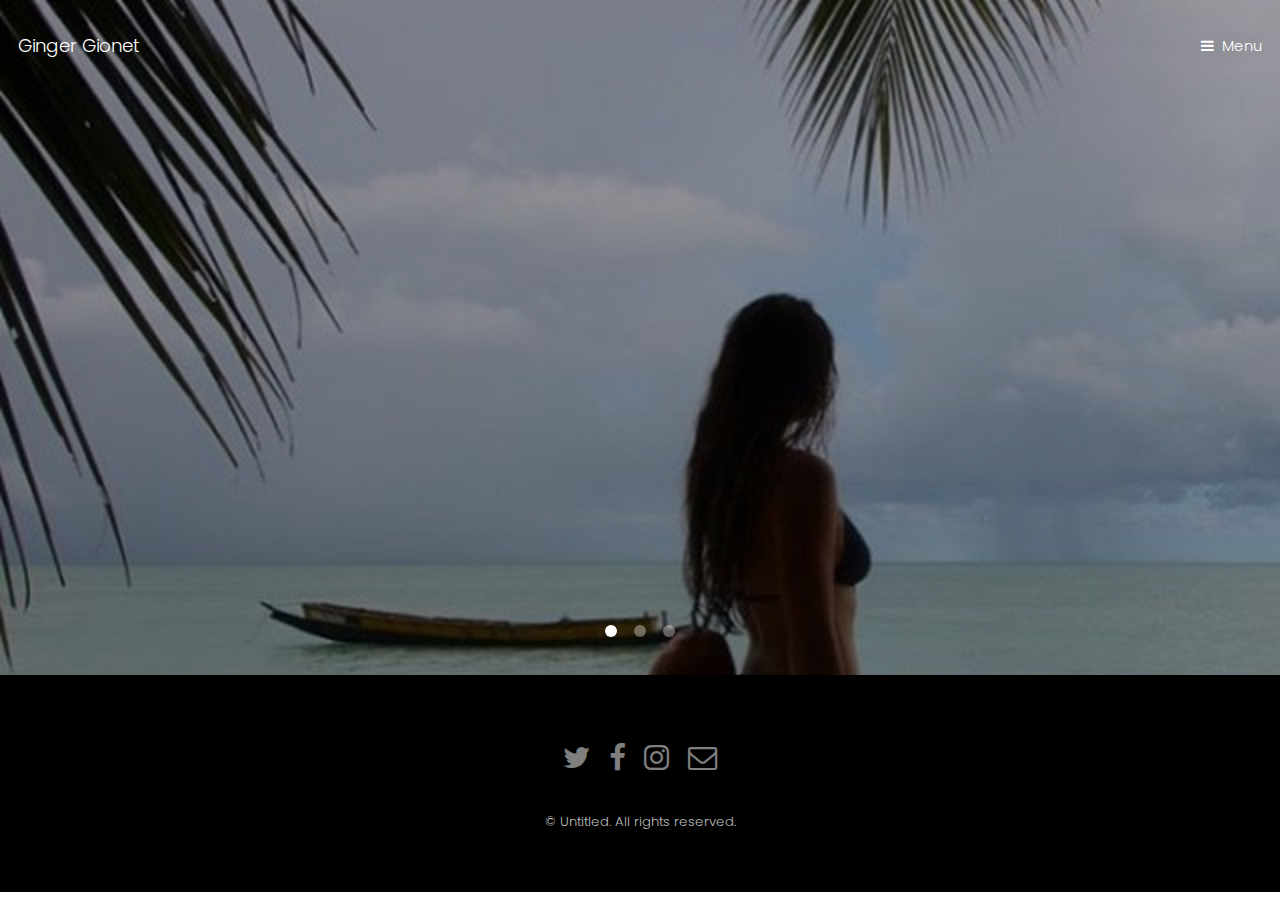
<file: index.html>
<!DOCTYPE HTML>
<!--
	Hielo by TEMPLATED
	templated.co @templatedco
	Released for free under the Creative Commons Attribution 3.0 license (templated.co/license)
-->
<html>
	<head>
		<title>Ginger Gionet</title>
		<meta charset="utf-8" />
		<meta name="viewport" content="width=device-width, initial-scale=1" />
		<link rel="stylesheet" href="assets/css/main.css" />
	</head>
	<body>

		<!-- Header -->
			<header id="header" class="alt">
				<div class="logo"><a href="index.html">Ginger Gionet</a></div>
				<a href="#menu">Menu</a>
			</header>

		<!-- Nav -->
			<nav id="menu">
				<ul class="links">
					<li><a href="index.html">Home</a></li>
					<li><a href="generic.html">Portfolio</a></li>
					<li><a href="generic.html">Travels</a></li>
					<li><a href="about.html">About</a></li>
				</ul>
			</nav>

		<!-- Banner -->
			<section class="banner full">
				<article>
					<img src="images/Gin_andaman.jpg" alt="" />
				</article>
				<article>
					<img src="images/cascades.jpg" alt="" />
				</article>
				<article>
					<img src="images/himalayas.jpg"  alt="" />
				</article>
			</section>

		<!-- Footer -->
			<footer id="footer">
				<div class="container">
					<ul class="icons">
						<li><a href="#" class="icon fa-twitter"><span class="label">Twitter</span></a></li>
						<li><a href="#" class="icon fa-facebook"><span class="label">Facebook</span></a></li>
						<li><a href="https://www.instagram.com/zenzero22/?hl=en" class="icon fa-instagram"><span class="label">Instagram</span></a></li>
						<li><a href="mailto:gingergionet@gmail.com" class="icon fa-envelope-o"><span class="label">Email</span></a></li>
					</ul>
				</div>
				<div class="copyright">
					&copy; Untitled. All rights reserved.
				</div>
			</footer>

		<!-- Scripts -->
			<script src="assets/js/jquery.min.js"></script>
			<script src="assets/js/jquery.scrollex.min.js"></script>
			<script src="assets/js/skel.min.js"></script>
			<script src="assets/js/util.js"></script>
			<script src="assets/js/main.js"></script>

	</body>
</html>
</file>
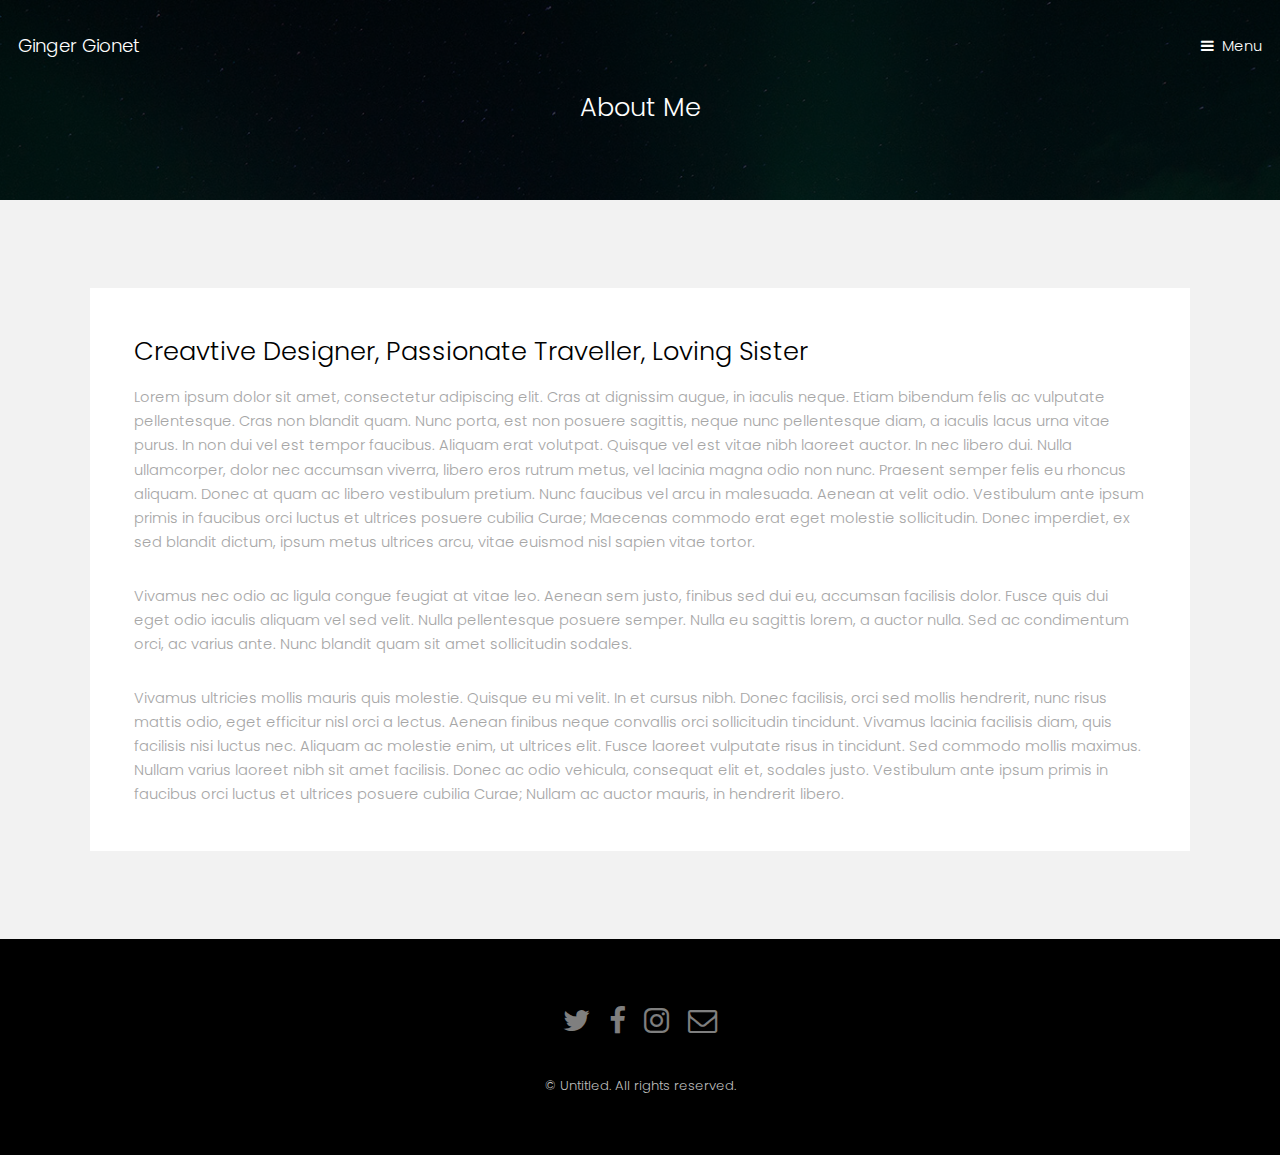
<file: about.html>
<!--
	Based on the Hielo by TEMPLATED
	templated.co @templatedco
	Released for free under the Creative Commons Attribution 3.0 license (templated.co/license)

  About page to describe past experinces and motivations.
-->
<html>
	<head>
		<title>Ginger Gionet</title>
		<meta charset="utf-8" />
		<meta name="viewport" content="width=device-width, initial-scale=1" />
		<link rel="stylesheet" href="assets/css/main.css" />
	</head>
	<body>

		<!-- Header -->
			<header id="header" class="alt">
				<div class="logo"><a href="index.html">Ginger Gionet</a></div>
				<a href="#menu">Menu</a>
			</header>

		<!-- Nav -->
			<nav id="menu">
				<ul class="links">
					<li><a href="index.html">Home</a></li>
					<li><a href="generic.html">Portfolio</a></li>
					<li><a href="generic.html">Travels</a></li>
					<li><a href="elements.html">About</a></li>
				</ul>
			</nav>

      <!-- Photo section -->
  			<section id="One" class="wrapper style3">
  				<div class="inner">
  					<header class="align-center">
  						<h2>About Me</h2>
  					</header>
  				</div>
  			</section>

  		<!-- Text Section -->
  			<section id="two" class="wrapper style2">
  				<div class="inner">
  					<div class="box">
  						<div class="content">
                <h2>Creavtive Designer, Passionate Traveller, Loving Sister</h2>
  							<p>Lorem ipsum dolor sit amet, consectetur adipiscing elit. Cras at dignissim augue, in iaculis neque. Etiam bibendum felis ac vulputate pellentesque. Cras non blandit quam. Nunc porta, est non posuere sagittis, neque nunc pellentesque diam, a iaculis lacus urna vitae purus. In non dui vel est tempor faucibus. Aliquam erat volutpat. Quisque vel est vitae nibh laoreet auctor. In nec libero dui. Nulla ullamcorper, dolor nec accumsan viverra, libero eros rutrum metus, vel lacinia magna odio non nunc. Praesent semper felis eu rhoncus aliquam. Donec at quam ac libero vestibulum pretium. Nunc faucibus vel arcu in malesuada. Aenean at velit odio. Vestibulum ante ipsum primis in faucibus orci luctus et ultrices posuere cubilia Curae; Maecenas commodo erat eget molestie sollicitudin. Donec imperdiet, ex sed blandit dictum, ipsum metus ultrices arcu, vitae euismod nisl sapien vitae tortor.</p>

  							<p>Vivamus nec odio ac ligula congue feugiat at vitae leo. Aenean sem justo, finibus sed dui eu, accumsan facilisis dolor. Fusce quis dui eget odio iaculis aliquam vel sed velit. Nulla pellentesque posuere semper. Nulla eu sagittis lorem, a auctor nulla. Sed ac condimentum orci, ac varius ante. Nunc blandit quam sit amet sollicitudin sodales.</p>

  							<p>Vivamus ultricies mollis mauris quis molestie. Quisque eu mi velit. In et cursus nibh. Donec facilisis, orci sed mollis hendrerit, nunc risus mattis odio, eget efficitur nisl orci a lectus. Aenean finibus neque convallis orci sollicitudin tincidunt. Vivamus lacinia facilisis diam, quis facilisis nisi luctus nec. Aliquam ac molestie enim, ut ultrices elit. Fusce laoreet vulputate risus in tincidunt. Sed commodo mollis maximus. Nullam varius laoreet nibh sit amet facilisis. Donec ac odio vehicula, consequat elit et, sodales justo. Vestibulum ante ipsum primis in faucibus orci luctus et ultrices posuere cubilia Curae; Nullam ac auctor mauris, in hendrerit libero. </p>
  						</div>
  					</div>
  				</div>
  			</section>


      <!-- Footer -->
        <footer id="footer">
          <div class="container">
            <ul class="icons">
              <li><a href="#" class="icon fa-twitter"><span class="label">Twitter</span></a></li>
              <li><a href="#" class="icon fa-facebook"><span class="label">Facebook</span></a></li>
              <li><a href="#" class="icon fa-instagram"><span class="label">Instagram</span></a></li>
              <li><a href="#" class="icon fa-envelope-o"><span class="label">Email</span></a></li>
            </ul>
          </div>
          <div class="copyright">
            &copy; Untitled. All rights reserved.
          </div>
        </footer>

      <!-- Scripts -->
        <script src="assets/js/jquery.min.js"></script>
        <script src="assets/js/jquery.scrollex.min.js"></script>
        <script src="assets/js/skel.min.js"></script>
        <script src="assets/js/util.js"></script>
        <script src="assets/js/main.js"></script>

    </body>
  </html>
</file>
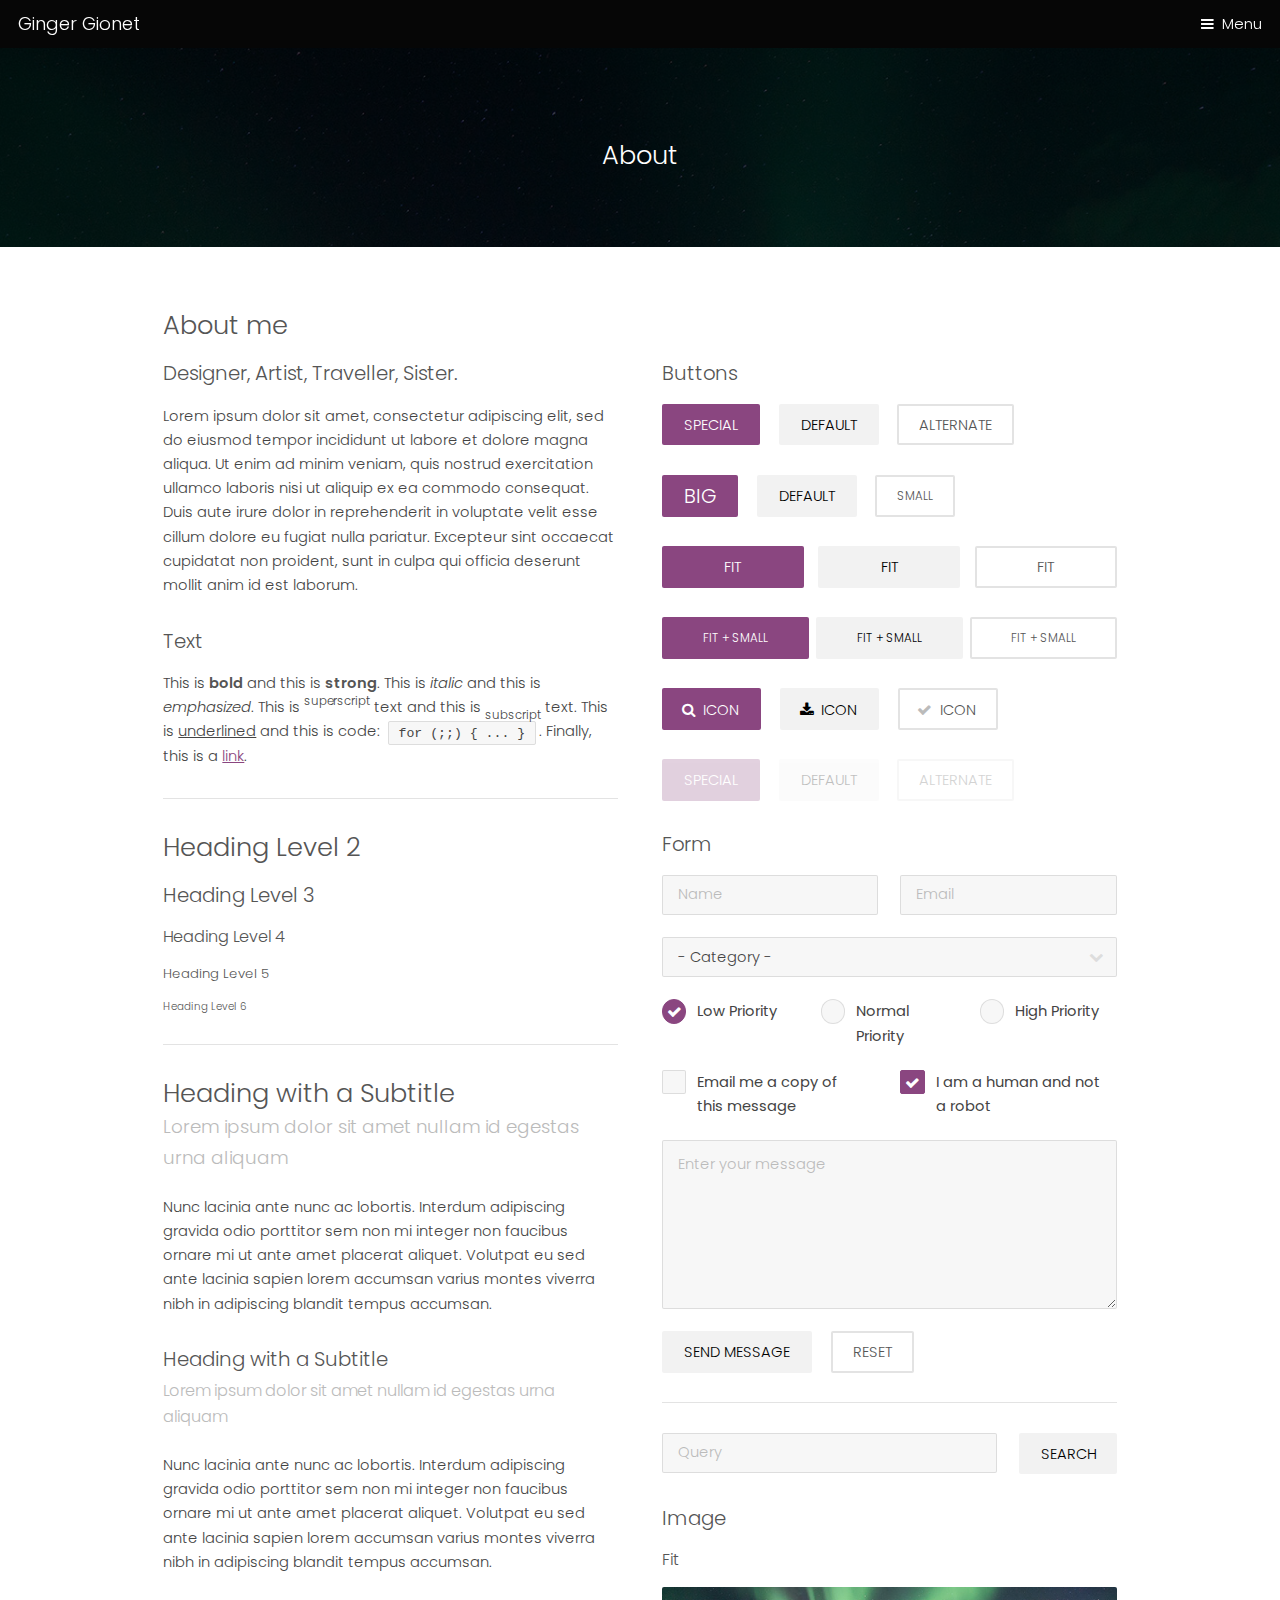
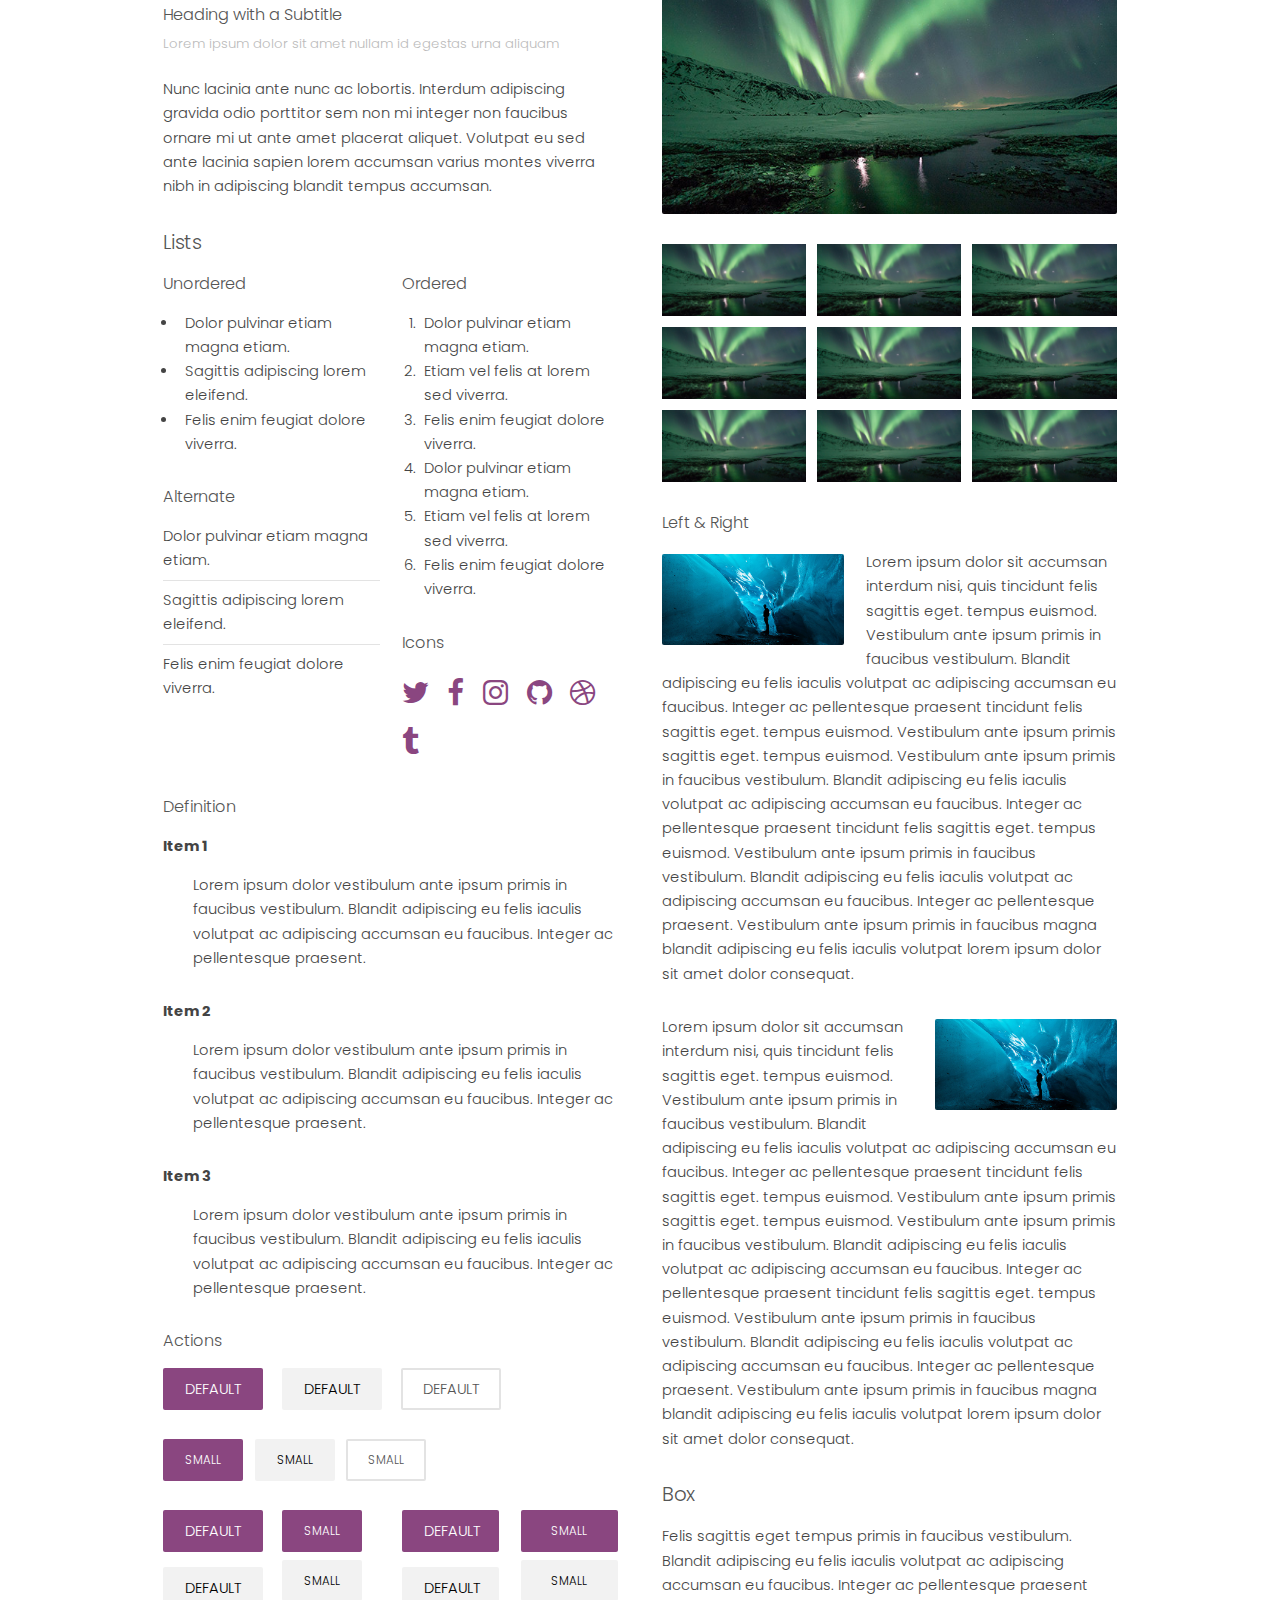
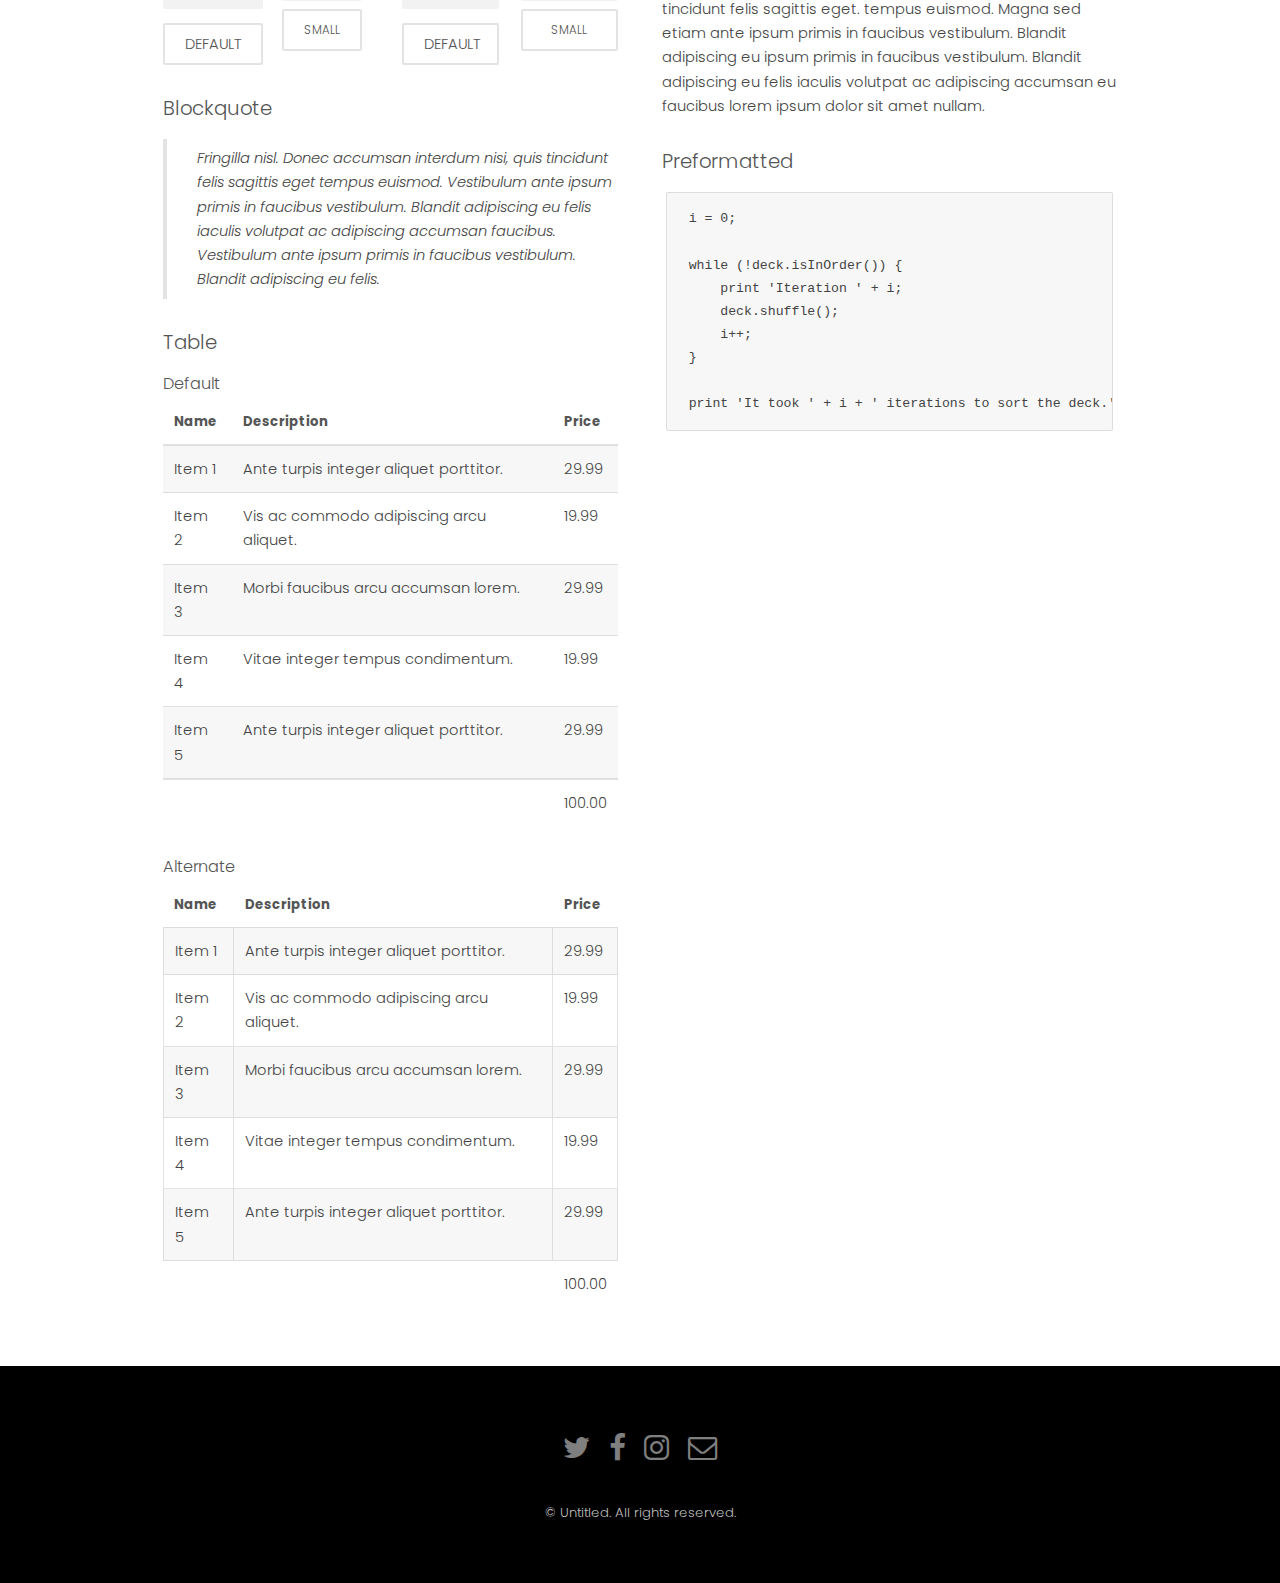
<file: elements.html>
<!DOCTYPE HTML>
<!--
	Hielo by TEMPLATED
	templated.co @templatedco
	Released for free under the Creative Commons Attribution 3.0 license (templated.co/license)
-->
<html>
	<head>
		<title>About - Ginger Gionet</title>
		<meta charset="utf-8" />
		<meta name="viewport" content="width=device-width, initial-scale=1" />
		<link rel="stylesheet" href="assets/css/main.css" />
	</head>
	<body class="subpage">

		<!-- Header -->
			<header id="header">
				<div class="logo"><a href="index.html">Ginger Gionet</a></div>
				<a href="#menu">Menu</a>
			</header>

		<!-- Nav -->
			<nav id="menu">
				<ul class="links">
					<li><a href="index.html">Home</a></li>
					<li><a href="generic.html">Portfolio</a></li>
					<li><a href="generic.html">Travels</a></li>
					<li><a href="elements.html">About</a></li>
				</ul>
			</nav>

		<!-- One -->
			<section id="One" class="wrapper style3">
				<div class="inner">
					<header class="align-center">
						<h2>About</h2>
					</header>
				</div>
			</section>

		<!-- Main -->
			<div id="main" class="container">

				<!-- Elements -->
					<h2 id="elements">About me</h2>
					<div class="row 200%">
						<div class="6u 12u$(medium)">

							<!-- Text stuff -->
								<h3>Designer, Artist, Traveller, Sister.</h3>
								<p>Lorem ipsum dolor sit amet, consectetur adipiscing elit, sed do eiusmod tempor incididunt ut labore et dolore magna aliqua.
									Ut enim ad minim veniam, quis nostrud exercitation ullamco laboris nisi ut aliquip ex ea commodo consequat. Duis aute irure dolor
									 in reprehenderit in voluptate velit esse cillum dolore eu fugiat nulla pariatur. Excepteur sint occaecat cupidatat non proident, 
									 sunt in culpa qui officia deserunt mollit anim id est laborum.</p>

								<h3>Text</h3>
								<p>This is <b>bold</b> and this is <strong>strong</strong>. This is <i>italic</i> and this is <em>emphasized</em>.
								This is <sup>superscript</sup> text and this is <sub>subscript</sub> text.
								This is <u>underlined</u> and this is code: <code>for (;;) { ... }</code>.
								Finally, this is a <a href="#">link</a>.</p>
								<hr />
								<h2>Heading Level 2</h2>
								<h3>Heading Level 3</h3>
								<h4>Heading Level 4</h4>
								<h5>Heading Level 5</h5>
								<h6>Heading Level 6</h6>
								<hr />
								<header>
									<h2>Heading with a Subtitle</h2>
									<p>Lorem ipsum dolor sit amet nullam id egestas urna aliquam</p>
								</header>
								<p>Nunc lacinia ante nunc ac lobortis. Interdum adipiscing gravida odio porttitor sem non mi integer non faucibus ornare mi ut ante amet placerat aliquet. Volutpat eu sed ante lacinia sapien lorem accumsan varius montes viverra nibh in adipiscing blandit tempus accumsan.</p>
								<header>
									<h3>Heading with a Subtitle</h3>
									<p>Lorem ipsum dolor sit amet nullam id egestas urna aliquam</p>
								</header>
								<p>Nunc lacinia ante nunc ac lobortis. Interdum adipiscing gravida odio porttitor sem non mi integer non faucibus ornare mi ut ante amet placerat aliquet. Volutpat eu sed ante lacinia sapien lorem accumsan varius montes viverra nibh in adipiscing blandit tempus accumsan.</p>
								<header>
									<h4>Heading with a Subtitle</h4>
									<p>Lorem ipsum dolor sit amet nullam id egestas urna aliquam</p>
								</header>
								<p>Nunc lacinia ante nunc ac lobortis. Interdum adipiscing gravida odio porttitor sem non mi integer non faucibus ornare mi ut ante amet placerat aliquet. Volutpat eu sed ante lacinia sapien lorem accumsan varius montes viverra nibh in adipiscing blandit tempus accumsan.</p>

							<!-- Lists -->
								<h3>Lists</h3>
								<div class="row">
									<div class="6u 12u$(small)">

										<h4>Unordered</h4>
										<ul>
											<li>Dolor pulvinar etiam magna etiam.</li>
											<li>Sagittis adipiscing lorem eleifend.</li>
											<li>Felis enim feugiat dolore viverra.</li>
										</ul>

										<h4>Alternate</h4>
										<ul class="alt">
											<li>Dolor pulvinar etiam magna etiam.</li>
											<li>Sagittis adipiscing lorem eleifend.</li>
											<li>Felis enim feugiat dolore viverra.</li>
										</ul>

									</div>
									<div class="6u$ 12u$(small)">

										<h4>Ordered</h4>
										<ol>
											<li>Dolor pulvinar etiam magna etiam.</li>
											<li>Etiam vel felis at lorem sed viverra.</li>
											<li>Felis enim feugiat dolore viverra.</li>
											<li>Dolor pulvinar etiam magna etiam.</li>
											<li>Etiam vel felis at lorem sed viverra.</li>
											<li>Felis enim feugiat dolore viverra.</li>
										</ol>

										<h4>Icons</h4>
										<ul class="icons">
											<li><a href="#" class="icon fa-twitter"><span class="label">Twitter</span></a></li>
											<li><a href="#" class="icon fa-facebook"><span class="label">Facebook</span></a></li>
											<li><a href="#" class="icon fa-instagram"><span class="label">Instagram</span></a></li>
											<li><a href="#" class="icon fa-github"><span class="label">Github</span></a></li>
											<li><a href="#" class="icon fa-dribbble"><span class="label">Dribbble</span></a></li>
											<li><a href="#" class="icon fa-tumblr"><span class="label">Tumblr</span></a></li>
										</ul>

									</div>
								</div>
								<h4>Definition</h4>
								<dl>
									<dt>Item 1</dt>
									<dd>
										<p>Lorem ipsum dolor vestibulum ante ipsum primis in faucibus vestibulum. Blandit adipiscing eu felis iaculis volutpat ac adipiscing accumsan eu faucibus. Integer ac pellentesque praesent.</p>
									</dd>
									<dt>Item 2</dt>
									<dd>
										<p>Lorem ipsum dolor vestibulum ante ipsum primis in faucibus vestibulum. Blandit adipiscing eu felis iaculis volutpat ac adipiscing accumsan eu faucibus. Integer ac pellentesque praesent.</p>
									</dd>
									<dt>Item 3</dt>
									<dd>
										<p>Lorem ipsum dolor vestibulum ante ipsum primis in faucibus vestibulum. Blandit adipiscing eu felis iaculis volutpat ac adipiscing accumsan eu faucibus. Integer ac pellentesque praesent.</p>
									</dd>
								</dl>

								<h4>Actions</h4>
								<ul class="actions">
									<li><a href="#" class="button special">Default</a></li>
									<li><a href="#" class="button">Default</a></li>
									<li><a href="#" class="button alt">Default</a></li>
								</ul>
								<ul class="actions small">
									<li><a href="#" class="button special small">Small</a></li>
									<li><a href="#" class="button small">Small</a></li>
									<li><a href="#" class="button alt small">Small</a></li>
								</ul>
								<div class="row">
									<div class="3u 12u$(small)">
										<ul class="actions vertical">
											<li><a href="#" class="button special">Default</a></li>
											<li><a href="#" class="button">Default</a></li>
											<li><a href="#" class="button alt">Default</a></li>
										</ul>
									</div>
									<div class="3u 12u$(small)">
										<ul class="actions vertical small">
											<li><a href="#" class="button special small">Small</a></li>
											<li><a href="#" class="button small">Small</a></li>
											<li><a href="#" class="button alt small">Small</a></li>
										</ul>
									</div>
									<div class="3u 12u$(small)">
										<ul class="actions vertical">
											<li><a href="#" class="button special fit">Default</a></li>
											<li><a href="#" class="button fit">Default</a></li>
											<li><a href="#" class="button alt fit">Default</a></li>
										</ul>
									</div>
									<div class="3u$ 12u$(small)">
										<ul class="actions vertical small">
											<li><a href="#" class="button special small fit">Small</a></li>
											<li><a href="#" class="button small fit">Small</a></li>
											<li><a href="#" class="button alt small fit">Small</a></li>
										</ul>
									</div>
								</div>

							<!-- Blockquote -->
								<h3>Blockquote</h3>
								<blockquote>Fringilla nisl. Donec accumsan interdum nisi, quis tincidunt felis sagittis eget tempus euismod. Vestibulum ante ipsum primis in faucibus vestibulum. Blandit adipiscing eu felis iaculis volutpat ac adipiscing accumsan faucibus. Vestibulum ante ipsum primis in faucibus vestibulum. Blandit adipiscing eu felis.</blockquote>

							<!-- Table -->
								<h3>Table</h3>

								<h4>Default</h4>
								<div class="table-wrapper">
									<table>
										<thead>
											<tr>
												<th>Name</th>
												<th>Description</th>
												<th>Price</th>
											</tr>
										</thead>
										<tbody>
											<tr>
												<td>Item 1</td>
												<td>Ante turpis integer aliquet porttitor.</td>
												<td>29.99</td>
											</tr>
											<tr>
												<td>Item 2</td>
												<td>Vis ac commodo adipiscing arcu aliquet.</td>
												<td>19.99</td>
											</tr>
											<tr>
												<td>Item 3</td>
												<td> Morbi faucibus arcu accumsan lorem.</td>
												<td>29.99</td>
											</tr>
											<tr>
												<td>Item 4</td>
												<td>Vitae integer tempus condimentum.</td>
												<td>19.99</td>
											</tr>
											<tr>
												<td>Item 5</td>
												<td>Ante turpis integer aliquet porttitor.</td>
												<td>29.99</td>
											</tr>
										</tbody>
										<tfoot>
											<tr>
												<td colspan="2"></td>
												<td>100.00</td>
											</tr>
										</tfoot>
									</table>
								</div>

								<h4>Alternate</h4>
								<div class="table-wrapper">
									<table class="alt">
										<thead>
											<tr>
												<th>Name</th>
												<th>Description</th>
												<th>Price</th>
											</tr>
										</thead>
										<tbody>
											<tr>
												<td>Item 1</td>
												<td>Ante turpis integer aliquet porttitor.</td>
												<td>29.99</td>
											</tr>
											<tr>
												<td>Item 2</td>
												<td>Vis ac commodo adipiscing arcu aliquet.</td>
												<td>19.99</td>
											</tr>
											<tr>
												<td>Item 3</td>
												<td> Morbi faucibus arcu accumsan lorem.</td>
												<td>29.99</td>
											</tr>
											<tr>
												<td>Item 4</td>
												<td>Vitae integer tempus condimentum.</td>
												<td>19.99</td>
											</tr>
											<tr>
												<td>Item 5</td>
												<td>Ante turpis integer aliquet porttitor.</td>
												<td>29.99</td>
											</tr>
										</tbody>
										<tfoot>
											<tr>
												<td colspan="2"></td>
												<td>100.00</td>
											</tr>
										</tfoot>
									</table>
								</div>

						</div>
						<div class="6u$ 12u$(medium)">

							<!-- Buttons -->
								<h3>Buttons</h3>
								<ul class="actions">
									<li><a href="#" class="button special">Special</a></li>
									<li><a href="#" class="button">Default</a></li>
									<li><a href="#" class="button alt">Alternate</a></li>
								</ul>
								<ul class="actions">
									<li><a href="#" class="button special big">Big</a></li>
									<li><a href="#" class="button">Default</a></li>
									<li><a href="#" class="button alt small">Small</a></li>
								</ul>
								<ul class="actions fit">
									<li><a href="#" class="button special fit">Fit</a></li>
									<li><a href="#" class="button fit">Fit</a></li>
									<li><a href="#" class="button alt fit">Fit</a></li>
								</ul>
								<ul class="actions fit small">
									<li><a href="#" class="button special fit small">Fit + Small</a></li>
									<li><a href="#" class="button fit small">Fit + Small</a></li>
									<li><a href="#" class="button alt fit small">Fit + Small</a></li>
								</ul>
								<ul class="actions">
									<li><a href="#" class="button special icon fa-search">Icon</a></li>
									<li><a href="#" class="button icon fa-download">Icon</a></li>
									<li><a href="#" class="button alt icon fa-check">Icon</a></li>
								</ul>
								<ul class="actions">
									<li><span class="button special disabled">Special</span></li>
									<li><span class="button disabled">Default</span></li>
									<li><span class="button alt disabled">Alternate</span></li>
								</ul>

							<!-- Form -->
								<h3>Form</h3>

								<form method="post" action="#">
									<div class="row uniform">
										<div class="6u 12u$(xsmall)">
											<input type="text" name="name" id="name" value="" placeholder="Name" />
										</div>
										<div class="6u$ 12u$(xsmall)">
											<input type="email" name="email" id="email" value="" placeholder="Email" />
										</div>
										<!-- Break -->
										<div class="12u$">
											<div class="select-wrapper">
												<select name="category" id="category">
													<option value="">- Category -</option>
													<option value="1">Manufacturing</option>
													<option value="1">Shipping</option>
													<option value="1">Administration</option>
													<option value="1">Human Resources</option>
												</select>
											</div>
										</div>
										<!-- Break -->
										<div class="4u 12u$(small)">
											<input type="radio" id="priority-low" name="priority" checked>
											<label for="priority-low">Low Priority</label>
										</div>
										<div class="4u 12u$(small)">
											<input type="radio" id="priority-normal" name="priority">
											<label for="priority-normal">Normal Priority</label>
										</div>
										<div class="4u$ 12u$(small)">
											<input type="radio" id="priority-high" name="priority">
											<label for="priority-high">High Priority</label>
										</div>
										<!-- Break -->
										<div class="6u 12u$(small)">
											<input type="checkbox" id="copy" name="copy">
											<label for="copy">Email me a copy of this message</label>
										</div>
										<div class="6u$ 12u$(small)">
											<input type="checkbox" id="human" name="human" checked>
											<label for="human">I am a human and not a robot</label>
										</div>
										<!-- Break -->
										<div class="12u$">
											<textarea name="message" id="message" placeholder="Enter your message" rows="6"></textarea>
										</div>
										<!-- Break -->
										<div class="12u$">
											<ul class="actions">
												<li><input type="submit" value="Send Message" /></li>
												<li><input type="reset" value="Reset" class="alt" /></li>
											</ul>
										</div>
									</div>
								</form>

								<hr />

								<form method="post" action="#">
									<div class="row uniform">
										<div class="9u 12u$(small)">
											<input type="text" name="query" id="query" value="" placeholder="Query" />
										</div>
										<div class="3u$ 12u$(small)">
											<input type="submit" value="Search" class="fit" />
										</div>
									</div>
								</form>

							<!-- Image -->
								<h3>Image</h3>

								<h4>Fit</h4>
								<span class="image fit"><img src="images/pic01.jpg" alt="" /></span>
								<div class="box alt">
									<div class="row 50% uniform">
										<div class="4u"><span class="image fit"><img src="images/pic01.jpg" alt="" /></span></div>
										<div class="4u"><span class="image fit"><img src="images/pic01.jpg" alt="" /></span></div>
										<div class="4u$"><span class="image fit"><img src="images/pic01.jpg" alt="" /></span></div>
										<!-- Break -->
										<div class="4u"><span class="image fit"><img src="images/pic01.jpg" alt="" /></span></div>
										<div class="4u"><span class="image fit"><img src="images/pic01.jpg" alt="" /></span></div>
										<div class="4u$"><span class="image fit"><img src="images/pic01.jpg" alt="" /></span></div>
										<!-- Break -->
										<div class="4u"><span class="image fit"><img src="images/pic01.jpg" alt="" /></span></div>
										<div class="4u"><span class="image fit"><img src="images/pic01.jpg" alt="" /></span></div>
										<div class="4u$"><span class="image fit"><img src="images/pic01.jpg" alt="" /></span></div>
									</div>
								</div>

								<h4>Left &amp; Right</h4>
								<p><span class="image left"><img src="images/pic02.jpg" alt="" /></span>Lorem ipsum dolor sit accumsan interdum nisi, quis tincidunt felis sagittis eget. tempus euismod. Vestibulum ante ipsum primis in faucibus vestibulum. Blandit adipiscing eu felis iaculis volutpat ac adipiscing accumsan eu faucibus. Integer ac pellentesque praesent tincidunt felis sagittis eget. tempus euismod. Vestibulum ante ipsum primis sagittis eget. tempus euismod. Vestibulum ante ipsum primis in faucibus vestibulum. Blandit adipiscing eu felis iaculis volutpat ac adipiscing accumsan eu faucibus. Integer ac pellentesque praesent tincidunt felis sagittis eget. tempus euismod. Vestibulum ante ipsum primis in faucibus vestibulum. Blandit adipiscing eu felis iaculis volutpat ac adipiscing accumsan eu faucibus. Integer ac pellentesque praesent. Vestibulum ante ipsum primis in faucibus magna blandit adipiscing eu felis iaculis volutpat lorem ipsum dolor sit amet dolor consequat.</p>
								<p><span class="image right"><img src="images/pic02.jpg" alt="" /></span>Lorem ipsum dolor sit accumsan interdum nisi, quis tincidunt felis sagittis eget. tempus euismod. Vestibulum ante ipsum primis in faucibus vestibulum. Blandit adipiscing eu felis iaculis volutpat ac adipiscing accumsan eu faucibus. Integer ac pellentesque praesent tincidunt felis sagittis eget. tempus euismod. Vestibulum ante ipsum primis sagittis eget. tempus euismod. Vestibulum ante ipsum primis in faucibus vestibulum. Blandit adipiscing eu felis iaculis volutpat ac adipiscing accumsan eu faucibus. Integer ac pellentesque praesent tincidunt felis sagittis eget. tempus euismod. Vestibulum ante ipsum primis in faucibus vestibulum. Blandit adipiscing eu felis iaculis volutpat ac adipiscing accumsan eu faucibus. Integer ac pellentesque praesent. Vestibulum ante ipsum primis in faucibus magna blandit adipiscing eu felis iaculis volutpat lorem ipsum dolor sit amet dolor consequat.</p>

							<!-- Box -->
								<h3>Box</h3>
								<div class="box">
									<p>Felis sagittis eget tempus primis in faucibus vestibulum. Blandit adipiscing eu felis iaculis volutpat ac adipiscing accumsan eu faucibus. Integer ac pellentesque praesent tincidunt felis sagittis eget. tempus euismod. Magna sed etiam ante ipsum primis in faucibus vestibulum. Blandit adipiscing eu ipsum primis in faucibus vestibulum. Blandit adipiscing eu felis iaculis volutpat ac adipiscing accumsan eu faucibus lorem ipsum dolor sit amet nullam.</p>
								</div>

							<!-- Preformatted Code -->
								<h3>Preformatted</h3>
								<pre><code>i = 0;

while (!deck.isInOrder()) {
    print 'Iteration ' + i;
    deck.shuffle();
    i++;
}

print 'It took ' + i + ' iterations to sort the deck.';
</code></pre>

						</div>
					</div>

			</div>

		<!-- Footer -->
			<footer id="footer">
				<div class="container">
					<ul class="icons">
						<li><a href="#" class="icon fa-twitter"><span class="label">Twitter</span></a></li>
						<li><a href="#" class="icon fa-facebook"><span class="label">Facebook</span></a></li>
						<li><a href="#" class="icon fa-instagram"><span class="label">Instagram</span></a></li>
						<li><a href="#" class="icon fa-envelope-o"><span class="label">Email</span></a></li>
					</ul>
				</div>
				<div class="copyright">
					&copy; Untitled. All rights reserved.
				</div>
			</footer>

		<!-- Scripts -->
			<script src="assets/js/jquery.min.js"></script>
			<script src="assets/js/jquery.scrollex.min.js"></script>
			<script src="assets/js/skel.min.js"></script>
			<script src="assets/js/util.js"></script>
			<script src="assets/js/main.js"></script>

	</body>
</html>
</file>
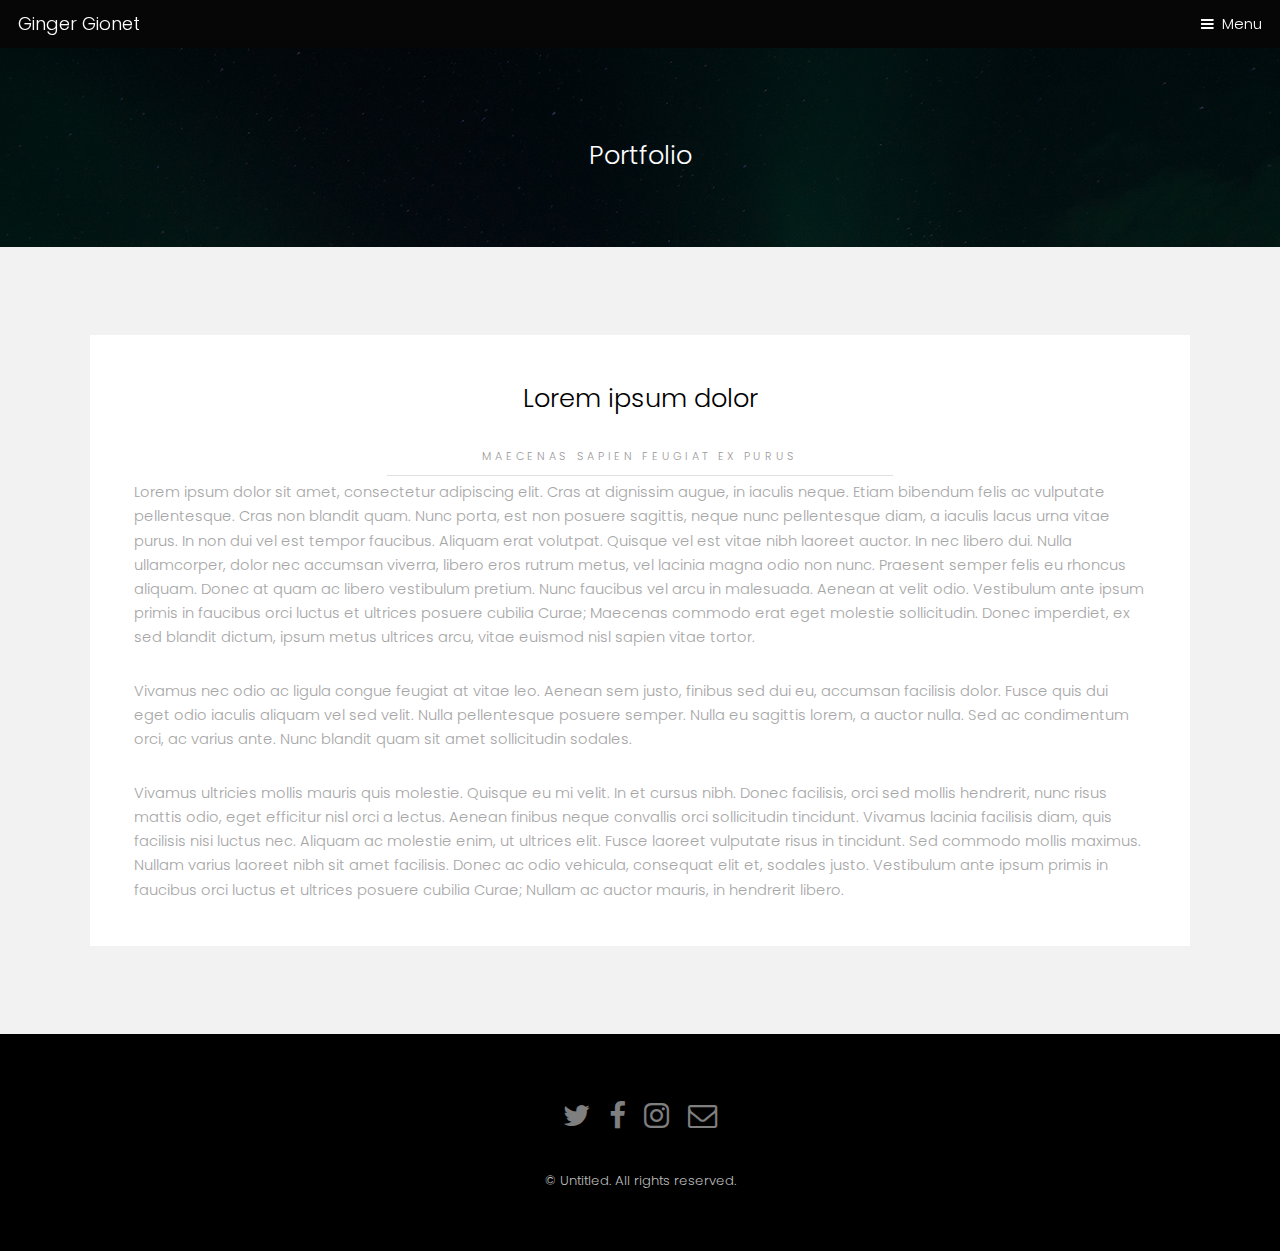
<file: generic.html>
<!DOCTYPE HTML>
<!--
	Hielo by TEMPLATED
	templated.co @templatedco
	Released for free under the Creative Commons Attribution 3.0 license (templated.co/license)
-->
<html>
	<head>
		<title>Hielo by TEMPLATED</title>
		<meta charset="utf-8" />
		<meta name="viewport" content="width=device-width, initial-scale=1" />
		<link rel="stylesheet" href="assets/css/main.css" />
	</head>
	<body class="subpage">

		<!-- Header -->
			<header id="header">
				<div class="logo"><a href="index.html">Ginger Gionet</a></div>
				<a href="#menu">Menu</a>
			</header>

		<!-- Nav -->
			<nav id="menu">
				<ul class="links">
					<li><a href="index.html">Home</a></li>
					<li><a href="generic.html">Portfolio</a></li>
					<li><a href="generic.html">Travels</a></li>
					<li><a href="about.html">About</a></li>
				</ul>
			</nav>

		<!-- One -->
			<section id="One" class="wrapper style3">
				<div class="inner">
					<header class="align-center">
						<h2>Portfolio</h2>
					</header>
				</div>
			</section>

		<!-- Project -->
			<section id="two" class="wrapper style2">
				<div class="inner">
					<div class="box">
						<div class="content">
							<header class="align-center">
								<h2>Lorem ipsum dolor</h2>
								<p>maecenas sapien feugiat ex purus</p>
							</header>
							<p>Lorem ipsum dolor sit amet, consectetur adipiscing elit. Cras at dignissim augue, in iaculis neque. Etiam bibendum felis ac vulputate pellentesque. Cras non blandit quam. Nunc porta, est non posuere sagittis, neque nunc pellentesque diam, a iaculis lacus urna vitae purus. In non dui vel est tempor faucibus. Aliquam erat volutpat. Quisque vel est vitae nibh laoreet auctor. In nec libero dui. Nulla ullamcorper, dolor nec accumsan viverra, libero eros rutrum metus, vel lacinia magna odio non nunc. Praesent semper felis eu rhoncus aliquam. Donec at quam ac libero vestibulum pretium. Nunc faucibus vel arcu in malesuada. Aenean at velit odio. Vestibulum ante ipsum primis in faucibus orci luctus et ultrices posuere cubilia Curae; Maecenas commodo erat eget molestie sollicitudin. Donec imperdiet, ex sed blandit dictum, ipsum metus ultrices arcu, vitae euismod nisl sapien vitae tortor.</p>

							<p>Vivamus nec odio ac ligula congue feugiat at vitae leo. Aenean sem justo, finibus sed dui eu, accumsan facilisis dolor. Fusce quis dui eget odio iaculis aliquam vel sed velit. Nulla pellentesque posuere semper. Nulla eu sagittis lorem, a auctor nulla. Sed ac condimentum orci, ac varius ante. Nunc blandit quam sit amet sollicitudin sodales.</p>

							<p>Vivamus ultricies mollis mauris quis molestie. Quisque eu mi velit. In et cursus nibh. Donec facilisis, orci sed mollis hendrerit, nunc risus mattis odio, eget efficitur nisl orci a lectus. Aenean finibus neque convallis orci sollicitudin tincidunt. Vivamus lacinia facilisis diam, quis facilisis nisi luctus nec. Aliquam ac molestie enim, ut ultrices elit. Fusce laoreet vulputate risus in tincidunt. Sed commodo mollis maximus. Nullam varius laoreet nibh sit amet facilisis. Donec ac odio vehicula, consequat elit et, sodales justo. Vestibulum ante ipsum primis in faucibus orci luctus et ultrices posuere cubilia Curae; Nullam ac auctor mauris, in hendrerit libero. </p>
						</div>
					</div>
				</div>
			</section>

		<!-- Footer -->
			<footer id="footer">
				<div class="container">
					<ul class="icons">
						<li><a href="#" class="icon fa-twitter"><span class="label">Twitter</span></a></li>
						<li><a href="#" class="icon fa-facebook"><span class="label">Facebook</span></a></li>
						<li><a href="#" class="icon fa-instagram"><span class="label">Instagram</span></a></li>
						<li><a href="#" class="icon fa-envelope-o"><span class="label">Email</span></a></li>
					</ul>
				</div>
				<div class="copyright">
					&copy; Untitled. All rights reserved.
				</div>
			</footer>

		<!-- Scripts -->
			<script src="assets/js/jquery.min.js"></script>
			<script src="assets/js/jquery.scrollex.min.js"></script>
			<script src="assets/js/skel.min.js"></script>
			<script src="assets/js/util.js"></script>
			<script src="assets/js/main.js"></script>

	</body>
</html>
</file>
<file: assets/css/main.css>
@charset "UTF-8";
@import url(font-awesome.min.css);
@import url("https://fonts.googleapis.com/css?family=Poppins:300,400,500,600,700");

/*
	Hielo by TEMPLATED
	templated.co @templatedco
	Released for free under the Creative Commons Attribution 3.0 license (templated.co/license)
*/

/* Reset */

	html, body, div, span, applet, object, iframe, h1, h2, h3, h4, h5, h6, p, blockquote, pre, a, abbr, acronym, address, big, cite, code, del, dfn, em, img, ins, kbd, q, s, samp, small, strike, strong, sub, sup, tt, var, b, u, i, center, dl, dt, dd, ol, ul, li, fieldset, form, label, legend, table, caption, tbody, tfoot, thead, tr, th, td, article, aside, canvas, details, embed, figure, figcaption, footer, header, hgroup, menu, nav, output, ruby, section, summary, time, mark, audio, video {
		margin: 0;
		padding: 0;
		border: 0;
		font-size: 100%;
		font: inherit;
		vertical-align: baseline;
	}

	article, aside, details, figcaption, figure, footer, header, hgroup, menu, nav, section {
		display: block;
	}

	body {
		line-height: 1;
	}

	ol, ul {
		list-style: none;
	}

	blockquote, q {
		quotes: none;
	}

	blockquote:before, blockquote:after, q:before, q:after {
		content: '';
		content: none;
	}

	table {
		border-collapse: collapse;
		border-spacing: 0;
	}

	body {
		-webkit-text-size-adjust: none;
	}

/* Box Model */

	*, *:before, *:after {
		-moz-box-sizing: border-box;
		-webkit-box-sizing: border-box;
		box-sizing: border-box;
	}

/* Containers */

	.container {
		margin-left: auto;
		margin-right: auto;
	}

	.container.\31 25\25 {
		width: 100%;
		max-width: 100rem;
		min-width: 80rem;
	}

	.container.\37 5\25 {
		width: 60rem;
	}

	.container.\35 0\25 {
		width: 40rem;
	}

	.container.\32 5\25 {
		width: 20rem;
	}

	.container {
		width: 80rem;
	}

	@media screen and (max-width: 1680px) {

		.container.\31 25\25 {
			width: 100%;
			max-width: 100rem;
			min-width: 80rem;
		}

		.container.\37 5\25 {
			width: 60rem;
		}

		.container.\35 0\25 {
			width: 40rem;
		}

		.container.\32 5\25 {
			width: 20rem;
		}

		.container {
			width: 80rem;
		}

	}

	@media screen and (max-width: 1280px) {

		.container.\31 25\25 {
			width: 100%;
			max-width: 81.25rem;
			min-width: 65rem;
		}

		.container.\37 5\25 {
			width: 48.75rem;
		}

		.container.\35 0\25 {
			width: 32.5rem;
		}

		.container.\32 5\25 {
			width: 16.25rem;
		}

		.container {
			width: 65rem;
		}

	}

	@media screen and (max-width: 980px) {

		.container.\31 25\25 {
			width: 100%;
			max-width: 112.5%;
			min-width: 90%;
		}

		.container.\37 5\25 {
			width: 67.5%;
		}

		.container.\35 0\25 {
			width: 45%;
		}

		.container.\32 5\25 {
			width: 22.5%;
		}

		.container {
			width: 90%;
		}

	}

	@media screen and (max-width: 736px) {

		.container.\31 25\25 {
			width: 100%;
			max-width: 112.5%;
			min-width: 90%;
		}

		.container.\37 5\25 {
			width: 67.5%;
		}

		.container.\35 0\25 {
			width: 45%;
		}

		.container.\32 5\25 {
			width: 22.5%;
		}

		.container {
			width: 90% !important;
		}

	}

	@media screen and (max-width: 480px) {

		.container.\31 25\25 {
			width: 100%;
			max-width: 112.5%;
			min-width: 90%;
		}

		.container.\37 5\25 {
			width: 67.5%;
		}

		.container.\35 0\25 {
			width: 45%;
		}

		.container.\32 5\25 {
			width: 22.5%;
		}

		.container {
			width: 90% !important;
		}

	}

/* Grid */

	.row {
		border-bottom: solid 1px transparent;
		-moz-box-sizing: border-box;
		-webkit-box-sizing: border-box;
		box-sizing: border-box;
	}

	.row > * {
		float: left;
		-moz-box-sizing: border-box;
		-webkit-box-sizing: border-box;
		box-sizing: border-box;
	}

	.row:after, .row:before {
		content: '';
		display: block;
		clear: both;
		height: 0;
	}

	.row.uniform > * > :first-child {
		margin-top: 0;
	}

	.row.uniform > * > :last-child {
		margin-bottom: 0;
	}

	.row.\30 \25 > * {
		padding: 0 0 0 0rem;
	}

	.row.\30 \25 {
		margin: 0 0 -1px 0rem;
	}

	.row.uniform.\30 \25 > * {
		padding: 0rem 0 0 0rem;
	}

	.row.uniform.\30 \25 {
		margin: 0rem 0 -1px 0rem;
	}

	.row > * {
		padding: 0 0 0 2rem;
	}

	.row {
		margin: 0 0 -1px -2rem;
	}

	.row.uniform > * {
		padding: 2rem 0 0 2rem;
	}

	.row.uniform {
		margin: -2rem 0 -1px -2rem;
	}

	.row.\32 00\25 > * {
		padding: 0 0 0 4rem;
	}

	.row.\32 00\25 {
		margin: 0 0 -1px -4rem;
	}

	.row.uniform.\32 00\25 > * {
		padding: 4rem 0 0 4rem;
	}

	.row.uniform.\32 00\25 {
		margin: -4rem 0 -1px -4rem;
	}

	.row.\31 50\25 > * {
		padding: 0 0 0 3rem;
	}

	.row.\31 50\25 {
		margin: 0 0 -1px -3rem;
	}

	.row.uniform.\31 50\25 > * {
		padding: 3rem 0 0 3rem;
	}

	.row.uniform.\31 50\25 {
		margin: -3rem 0 -1px -3rem;
	}

	.row.\35 0\25 > * {
		padding: 0 0 0 1rem;
	}

	.row.\35 0\25 {
		margin: 0 0 -1px -1rem;
	}

	.row.uniform.\35 0\25 > * {
		padding: 1rem 0 0 1rem;
	}

	.row.uniform.\35 0\25 {
		margin: -1rem 0 -1px -1rem;
	}

	.row.\32 5\25 > * {
		padding: 0 0 0 0.5rem;
	}

	.row.\32 5\25 {
		margin: 0 0 -1px -0.5rem;
	}

	.row.uniform.\32 5\25 > * {
		padding: 0.5rem 0 0 0.5rem;
	}

	.row.uniform.\32 5\25 {
		margin: -0.5rem 0 -1px -0.5rem;
	}

	.\31 2u, .\31 2u\24 {
		width: 100%;
		clear: none;
		margin-left: 0;
	}

	.\31 1u, .\31 1u\24 {
		width: 91.6666666667%;
		clear: none;
		margin-left: 0;
	}

	.\31 0u, .\31 0u\24 {
		width: 83.3333333333%;
		clear: none;
		margin-left: 0;
	}

	.\39 u, .\39 u\24 {
		width: 75%;
		clear: none;
		margin-left: 0;
	}

	.\38 u, .\38 u\24 {
		width: 66.6666666667%;
		clear: none;
		margin-left: 0;
	}

	.\37 u, .\37 u\24 {
		width: 58.3333333333%;
		clear: none;
		margin-left: 0;
	}

	.\36 u, .\36 u\24 {
		width: 50%;
		clear: none;
		margin-left: 0;
	}

	.\35 u, .\35 u\24 {
		width: 41.6666666667%;
		clear: none;
		margin-left: 0;
	}

	.\34 u, .\34 u\24 {
		width: 33.3333333333%;
		clear: none;
		margin-left: 0;
	}

	.\33 u, .\33 u\24 {
		width: 25%;
		clear: none;
		margin-left: 0;
	}

	.\32 u, .\32 u\24 {
		width: 16.6666666667%;
		clear: none;
		margin-left: 0;
	}

	.\31 u, .\31 u\24 {
		width: 8.3333333333%;
		clear: none;
		margin-left: 0;
	}

	.\31 2u\24 + *,
	.\31 1u\24 + *,
	.\31 0u\24 + *,
	.\39 u\24 + *,
	.\38 u\24 + *,
	.\37 u\24 + *,
	.\36 u\24 + *,
	.\35 u\24 + *,
	.\34 u\24 + *,
	.\33 u\24 + *,
	.\32 u\24 + *,
	.\31 u\24 + * {
		clear: left;
	}

	.\-11u {
		margin-left: 91.66667%;
	}

	.\-10u {
		margin-left: 83.33333%;
	}

	.\-9u {
		margin-left: 75%;
	}

	.\-8u {
		margin-left: 66.66667%;
	}

	.\-7u {
		margin-left: 58.33333%;
	}

	.\-6u {
		margin-left: 50%;
	}

	.\-5u {
		margin-left: 41.66667%;
	}

	.\-4u {
		margin-left: 33.33333%;
	}

	.\-3u {
		margin-left: 25%;
	}

	.\-2u {
		margin-left: 16.66667%;
	}

	.\-1u {
		margin-left: 8.33333%;
	}

	@media screen and (max-width: 1680px) {

		.row > * {
			padding: 0 0 0 2rem;
		}

		.row {
			margin: 0 0 -1px -2rem;
		}

		.row.uniform > * {
			padding: 2rem 0 0 2rem;
		}

		.row.uniform {
			margin: -2rem 0 -1px -2rem;
		}

		.row.\32 00\25 > * {
			padding: 0 0 0 4rem;
		}

		.row.\32 00\25 {
			margin: 0 0 -1px -4rem;
		}

		.row.uniform.\32 00\25 > * {
			padding: 4rem 0 0 4rem;
		}

		.row.uniform.\32 00\25 {
			margin: -4rem 0 -1px -4rem;
		}

		.row.\31 50\25 > * {
			padding: 0 0 0 3rem;
		}

		.row.\31 50\25 {
			margin: 0 0 -1px -3rem;
		}

		.row.uniform.\31 50\25 > * {
			padding: 3rem 0 0 3rem;
		}

		.row.uniform.\31 50\25 {
			margin: -3rem 0 -1px -3rem;
		}

		.row.\35 0\25 > * {
			padding: 0 0 0 1rem;
		}

		.row.\35 0\25 {
			margin: 0 0 -1px -1rem;
		}

		.row.uniform.\35 0\25 > * {
			padding: 1rem 0 0 1rem;
		}

		.row.uniform.\35 0\25 {
			margin: -1rem 0 -1px -1rem;
		}

		.row.\32 5\25 > * {
			padding: 0 0 0 0.5rem;
		}

		.row.\32 5\25 {
			margin: 0 0 -1px -0.5rem;
		}

		.row.uniform.\32 5\25 > * {
			padding: 0.5rem 0 0 0.5rem;
		}

		.row.uniform.\32 5\25 {
			margin: -0.5rem 0 -1px -0.5rem;
		}

		.\31 2u\28xlarge\29, .\31 2u\24\28xlarge\29 {
			width: 100%;
			clear: none;
			margin-left: 0;
		}

		.\31 1u\28xlarge\29, .\31 1u\24\28xlarge\29 {
			width: 91.6666666667%;
			clear: none;
			margin-left: 0;
		}

		.\31 0u\28xlarge\29, .\31 0u\24\28xlarge\29 {
			width: 83.3333333333%;
			clear: none;
			margin-left: 0;
		}

		.\39 u\28xlarge\29, .\39 u\24\28xlarge\29 {
			width: 75%;
			clear: none;
			margin-left: 0;
		}

		.\38 u\28xlarge\29, .\38 u\24\28xlarge\29 {
			width: 66.6666666667%;
			clear: none;
			margin-left: 0;
		}

		.\37 u\28xlarge\29, .\37 u\24\28xlarge\29 {
			width: 58.3333333333%;
			clear: none;
			margin-left: 0;
		}

		.\36 u\28xlarge\29, .\36 u\24\28xlarge\29 {
			width: 50%;
			clear: none;
			margin-left: 0;
		}

		.\35 u\28xlarge\29, .\35 u\24\28xlarge\29 {
			width: 41.6666666667%;
			clear: none;
			margin-left: 0;
		}

		.\34 u\28xlarge\29, .\34 u\24\28xlarge\29 {
			width: 33.3333333333%;
			clear: none;
			margin-left: 0;
		}

		.\33 u\28xlarge\29, .\33 u\24\28xlarge\29 {
			width: 25%;
			clear: none;
			margin-left: 0;
		}

		.\32 u\28xlarge\29, .\32 u\24\28xlarge\29 {
			width: 16.6666666667%;
			clear: none;
			margin-left: 0;
		}

		.\31 u\28xlarge\29, .\31 u\24\28xlarge\29 {
			width: 8.3333333333%;
			clear: none;
			margin-left: 0;
		}

		.\31 2u\24\28xlarge\29 + *,
		.\31 1u\24\28xlarge\29 + *,
		.\31 0u\24\28xlarge\29 + *,
		.\39 u\24\28xlarge\29 + *,
		.\38 u\24\28xlarge\29 + *,
		.\37 u\24\28xlarge\29 + *,
		.\36 u\24\28xlarge\29 + *,
		.\35 u\24\28xlarge\29 + *,
		.\34 u\24\28xlarge\29 + *,
		.\33 u\24\28xlarge\29 + *,
		.\32 u\24\28xlarge\29 + *,
		.\31 u\24\28xlarge\29 + * {
			clear: left;
		}

		.\-11u\28xlarge\29 {
			margin-left: 91.66667%;
		}

		.\-10u\28xlarge\29 {
			margin-left: 83.33333%;
		}

		.\-9u\28xlarge\29 {
			margin-left: 75%;
		}

		.\-8u\28xlarge\29 {
			margin-left: 66.66667%;
		}

		.\-7u\28xlarge\29 {
			margin-left: 58.33333%;
		}

		.\-6u\28xlarge\29 {
			margin-left: 50%;
		}

		.\-5u\28xlarge\29 {
			margin-left: 41.66667%;
		}

		.\-4u\28xlarge\29 {
			margin-left: 33.33333%;
		}

		.\-3u\28xlarge\29 {
			margin-left: 25%;
		}

		.\-2u\28xlarge\29 {
			margin-left: 16.66667%;
		}

		.\-1u\28xlarge\29 {
			margin-left: 8.33333%;
		}

	}

	@media screen and (max-width: 1280px) {

		.row > * {
			padding: 0 0 0 1.5rem;
		}

		.row {
			margin: 0 0 -1px -1.5rem;
		}

		.row.uniform > * {
			padding: 1.5rem 0 0 1.5rem;
		}

		.row.uniform {
			margin: -1.5rem 0 -1px -1.5rem;
		}

		.row.\32 00\25 > * {
			padding: 0 0 0 3rem;
		}

		.row.\32 00\25 {
			margin: 0 0 -1px -3rem;
		}

		.row.uniform.\32 00\25 > * {
			padding: 3rem 0 0 3rem;
		}

		.row.uniform.\32 00\25 {
			margin: -3rem 0 -1px -3rem;
		}

		.row.\31 50\25 > * {
			padding: 0 0 0 2.25rem;
		}

		.row.\31 50\25 {
			margin: 0 0 -1px -2.25rem;
		}

		.row.uniform.\31 50\25 > * {
			padding: 2.25rem 0 0 2.25rem;
		}

		.row.uniform.\31 50\25 {
			margin: -2.25rem 0 -1px -2.25rem;
		}

		.row.\35 0\25 > * {
			padding: 0 0 0 0.75rem;
		}

		.row.\35 0\25 {
			margin: 0 0 -1px -0.75rem;
		}

		.row.uniform.\35 0\25 > * {
			padding: 0.75rem 0 0 0.75rem;
		}

		.row.uniform.\35 0\25 {
			margin: -0.75rem 0 -1px -0.75rem;
		}

		.row.\32 5\25 > * {
			padding: 0 0 0 0.375rem;
		}

		.row.\32 5\25 {
			margin: 0 0 -1px -0.375rem;
		}

		.row.uniform.\32 5\25 > * {
			padding: 0.375rem 0 0 0.375rem;
		}

		.row.uniform.\32 5\25 {
			margin: -0.375rem 0 -1px -0.375rem;
		}

		.\31 2u\28large\29, .\31 2u\24\28large\29 {
			width: 100%;
			clear: none;
			margin-left: 0;
		}

		.\31 1u\28large\29, .\31 1u\24\28large\29 {
			width: 91.6666666667%;
			clear: none;
			margin-left: 0;
		}

		.\31 0u\28large\29, .\31 0u\24\28large\29 {
			width: 83.3333333333%;
			clear: none;
			margin-left: 0;
		}

		.\39 u\28large\29, .\39 u\24\28large\29 {
			width: 75%;
			clear: none;
			margin-left: 0;
		}

		.\38 u\28large\29, .\38 u\24\28large\29 {
			width: 66.6666666667%;
			clear: none;
			margin-left: 0;
		}

		.\37 u\28large\29, .\37 u\24\28large\29 {
			width: 58.3333333333%;
			clear: none;
			margin-left: 0;
		}

		.\36 u\28large\29, .\36 u\24\28large\29 {
			width: 50%;
			clear: none;
			margin-left: 0;
		}

		.\35 u\28large\29, .\35 u\24\28large\29 {
			width: 41.6666666667%;
			clear: none;
			margin-left: 0;
		}

		.\34 u\28large\29, .\34 u\24\28large\29 {
			width: 33.3333333333%;
			clear: none;
			margin-left: 0;
		}

		.\33 u\28large\29, .\33 u\24\28large\29 {
			width: 25%;
			clear: none;
			margin-left: 0;
		}

		.\32 u\28large\29, .\32 u\24\28large\29 {
			width: 16.6666666667%;
			clear: none;
			margin-left: 0;
		}

		.\31 u\28large\29, .\31 u\24\28large\29 {
			width: 8.3333333333%;
			clear: none;
			margin-left: 0;
		}

		.\31 2u\24\28large\29 + *,
		.\31 1u\24\28large\29 + *,
		.\31 0u\24\28large\29 + *,
		.\39 u\24\28large\29 + *,
		.\38 u\24\28large\29 + *,
		.\37 u\24\28large\29 + *,
		.\36 u\24\28large\29 + *,
		.\35 u\24\28large\29 + *,
		.\34 u\24\28large\29 + *,
		.\33 u\24\28large\29 + *,
		.\32 u\24\28large\29 + *,
		.\31 u\24\28large\29 + * {
			clear: left;
		}

		.\-11u\28large\29 {
			margin-left: 91.66667%;
		}

		.\-10u\28large\29 {
			margin-left: 83.33333%;
		}

		.\-9u\28large\29 {
			margin-left: 75%;
		}

		.\-8u\28large\29 {
			margin-left: 66.66667%;
		}

		.\-7u\28large\29 {
			margin-left: 58.33333%;
		}

		.\-6u\28large\29 {
			margin-left: 50%;
		}

		.\-5u\28large\29 {
			margin-left: 41.66667%;
		}

		.\-4u\28large\29 {
			margin-left: 33.33333%;
		}

		.\-3u\28large\29 {
			margin-left: 25%;
		}

		.\-2u\28large\29 {
			margin-left: 16.66667%;
		}

		.\-1u\28large\29 {
			margin-left: 8.33333%;
		}

	}

	@media screen and (max-width: 980px) {

		.row > * {
			padding: 0 0 0 1.5rem;
		}

		.row {
			margin: 0 0 -1px -1.5rem;
		}

		.row.uniform > * {
			padding: 1.5rem 0 0 1.5rem;
		}

		.row.uniform {
			margin: -1.5rem 0 -1px -1.5rem;
		}

		.row.\32 00\25 > * {
			padding: 0 0 0 3rem;
		}

		.row.\32 00\25 {
			margin: 0 0 -1px -3rem;
		}

		.row.uniform.\32 00\25 > * {
			padding: 3rem 0 0 3rem;
		}

		.row.uniform.\32 00\25 {
			margin: -3rem 0 -1px -3rem;
		}

		.row.\31 50\25 > * {
			padding: 0 0 0 2.25rem;
		}

		.row.\31 50\25 {
			margin: 0 0 -1px -2.25rem;
		}

		.row.uniform.\31 50\25 > * {
			padding: 2.25rem 0 0 2.25rem;
		}

		.row.uniform.\31 50\25 {
			margin: -2.25rem 0 -1px -2.25rem;
		}

		.row.\35 0\25 > * {
			padding: 0 0 0 0.75rem;
		}

		.row.\35 0\25 {
			margin: 0 0 -1px -0.75rem;
		}

		.row.uniform.\35 0\25 > * {
			padding: 0.75rem 0 0 0.75rem;
		}

		.row.uniform.\35 0\25 {
			margin: -0.75rem 0 -1px -0.75rem;
		}

		.row.\32 5\25 > * {
			padding: 0 0 0 0.375rem;
		}

		.row.\32 5\25 {
			margin: 0 0 -1px -0.375rem;
		}

		.row.uniform.\32 5\25 > * {
			padding: 0.375rem 0 0 0.375rem;
		}

		.row.uniform.\32 5\25 {
			margin: -0.375rem 0 -1px -0.375rem;
		}

		.\31 2u\28medium\29, .\31 2u\24\28medium\29 {
			width: 100%;
			clear: none;
			margin-left: 0;
		}

		.\31 1u\28medium\29, .\31 1u\24\28medium\29 {
			width: 91.6666666667%;
			clear: none;
			margin-left: 0;
		}

		.\31 0u\28medium\29, .\31 0u\24\28medium\29 {
			width: 83.3333333333%;
			clear: none;
			margin-left: 0;
		}

		.\39 u\28medium\29, .\39 u\24\28medium\29 {
			width: 75%;
			clear: none;
			margin-left: 0;
		}

		.\38 u\28medium\29, .\38 u\24\28medium\29 {
			width: 66.6666666667%;
			clear: none;
			margin-left: 0;
		}

		.\37 u\28medium\29, .\37 u\24\28medium\29 {
			width: 58.3333333333%;
			clear: none;
			margin-left: 0;
		}

		.\36 u\28medium\29, .\36 u\24\28medium\29 {
			width: 50%;
			clear: none;
			margin-left: 0;
		}

		.\35 u\28medium\29, .\35 u\24\28medium\29 {
			width: 41.6666666667%;
			clear: none;
			margin-left: 0;
		}

		.\34 u\28medium\29, .\34 u\24\28medium\29 {
			width: 33.3333333333%;
			clear: none;
			margin-left: 0;
		}

		.\33 u\28medium\29, .\33 u\24\28medium\29 {
			width: 25%;
			clear: none;
			margin-left: 0;
		}

		.\32 u\28medium\29, .\32 u\24\28medium\29 {
			width: 16.6666666667%;
			clear: none;
			margin-left: 0;
		}

		.\31 u\28medium\29, .\31 u\24\28medium\29 {
			width: 8.3333333333%;
			clear: none;
			margin-left: 0;
		}

		.\31 2u\24\28medium\29 + *,
		.\31 1u\24\28medium\29 + *,
		.\31 0u\24\28medium\29 + *,
		.\39 u\24\28medium\29 + *,
		.\38 u\24\28medium\29 + *,
		.\37 u\24\28medium\29 + *,
		.\36 u\24\28medium\29 + *,
		.\35 u\24\28medium\29 + *,
		.\34 u\24\28medium\29 + *,
		.\33 u\24\28medium\29 + *,
		.\32 u\24\28medium\29 + *,
		.\31 u\24\28medium\29 + * {
			clear: left;
		}

		.\-11u\28medium\29 {
			margin-left: 91.66667%;
		}

		.\-10u\28medium\29 {
			margin-left: 83.33333%;
		}

		.\-9u\28medium\29 {
			margin-left: 75%;
		}

		.\-8u\28medium\29 {
			margin-left: 66.66667%;
		}

		.\-7u\28medium\29 {
			margin-left: 58.33333%;
		}

		.\-6u\28medium\29 {
			margin-left: 50%;
		}

		.\-5u\28medium\29 {
			margin-left: 41.66667%;
		}

		.\-4u\28medium\29 {
			margin-left: 33.33333%;
		}

		.\-3u\28medium\29 {
			margin-left: 25%;
		}

		.\-2u\28medium\29 {
			margin-left: 16.66667%;
		}

		.\-1u\28medium\29 {
			margin-left: 8.33333%;
		}

	}

	@media screen and (max-width: 736px) {

		.row > * {
			padding: 0 0 0 1.25rem;
		}

		.row {
			margin: 0 0 -1px -1.25rem;
		}

		.row.uniform > * {
			padding: 1.25rem 0 0 1.25rem;
		}

		.row.uniform {
			margin: -1.25rem 0 -1px -1.25rem;
		}

		.row.\32 00\25 > * {
			padding: 0 0 0 2.5rem;
		}

		.row.\32 00\25 {
			margin: 0 0 -1px -2.5rem;
		}

		.row.uniform.\32 00\25 > * {
			padding: 2.5rem 0 0 2.5rem;
		}

		.row.uniform.\32 00\25 {
			margin: -2.5rem 0 -1px -2.5rem;
		}

		.row.\31 50\25 > * {
			padding: 0 0 0 1.875rem;
		}

		.row.\31 50\25 {
			margin: 0 0 -1px -1.875rem;
		}

		.row.uniform.\31 50\25 > * {
			padding: 1.875rem 0 0 1.875rem;
		}

		.row.uniform.\31 50\25 {
			margin: -1.875rem 0 -1px -1.875rem;
		}

		.row.\35 0\25 > * {
			padding: 0 0 0 0.625rem;
		}

		.row.\35 0\25 {
			margin: 0 0 -1px -0.625rem;
		}

		.row.uniform.\35 0\25 > * {
			padding: 0.625rem 0 0 0.625rem;
		}

		.row.uniform.\35 0\25 {
			margin: -0.625rem 0 -1px -0.625rem;
		}

		.row.\32 5\25 > * {
			padding: 0 0 0 0.3125rem;
		}

		.row.\32 5\25 {
			margin: 0 0 -1px -0.3125rem;
		}

		.row.uniform.\32 5\25 > * {
			padding: 0.3125rem 0 0 0.3125rem;
		}

		.row.uniform.\32 5\25 {
			margin: -0.3125rem 0 -1px -0.3125rem;
		}

		.\31 2u\28small\29, .\31 2u\24\28small\29 {
			width: 100%;
			clear: none;
			margin-left: 0;
		}

		.\31 1u\28small\29, .\31 1u\24\28small\29 {
			width: 91.6666666667%;
			clear: none;
			margin-left: 0;
		}

		.\31 0u\28small\29, .\31 0u\24\28small\29 {
			width: 83.3333333333%;
			clear: none;
			margin-left: 0;
		}

		.\39 u\28small\29, .\39 u\24\28small\29 {
			width: 75%;
			clear: none;
			margin-left: 0;
		}

		.\38 u\28small\29, .\38 u\24\28small\29 {
			width: 66.6666666667%;
			clear: none;
			margin-left: 0;
		}

		.\37 u\28small\29, .\37 u\24\28small\29 {
			width: 58.3333333333%;
			clear: none;
			margin-left: 0;
		}

		.\36 u\28small\29, .\36 u\24\28small\29 {
			width: 50%;
			clear: none;
			margin-left: 0;
		}

		.\35 u\28small\29, .\35 u\24\28small\29 {
			width: 41.6666666667%;
			clear: none;
			margin-left: 0;
		}

		.\34 u\28small\29, .\34 u\24\28small\29 {
			width: 33.3333333333%;
			clear: none;
			margin-left: 0;
		}

		.\33 u\28small\29, .\33 u\24\28small\29 {
			width: 25%;
			clear: none;
			margin-left: 0;
		}

		.\32 u\28small\29, .\32 u\24\28small\29 {
			width: 16.6666666667%;
			clear: none;
			margin-left: 0;
		}

		.\31 u\28small\29, .\31 u\24\28small\29 {
			width: 8.3333333333%;
			clear: none;
			margin-left: 0;
		}

		.\31 2u\24\28small\29 + *,
		.\31 1u\24\28small\29 + *,
		.\31 0u\24\28small\29 + *,
		.\39 u\24\28small\29 + *,
		.\38 u\24\28small\29 + *,
		.\37 u\24\28small\29 + *,
		.\36 u\24\28small\29 + *,
		.\35 u\24\28small\29 + *,
		.\34 u\24\28small\29 + *,
		.\33 u\24\28small\29 + *,
		.\32 u\24\28small\29 + *,
		.\31 u\24\28small\29 + * {
			clear: left;
		}

		.\-11u\28small\29 {
			margin-left: 91.66667%;
		}

		.\-10u\28small\29 {
			margin-left: 83.33333%;
		}

		.\-9u\28small\29 {
			margin-left: 75%;
		}

		.\-8u\28small\29 {
			margin-left: 66.66667%;
		}

		.\-7u\28small\29 {
			margin-left: 58.33333%;
		}

		.\-6u\28small\29 {
			margin-left: 50%;
		}

		.\-5u\28small\29 {
			margin-left: 41.66667%;
		}

		.\-4u\28small\29 {
			margin-left: 33.33333%;
		}

		.\-3u\28small\29 {
			margin-left: 25%;
		}

		.\-2u\28small\29 {
			margin-left: 16.66667%;
		}

		.\-1u\28small\29 {
			margin-left: 8.33333%;
		}

	}

	@media screen and (max-width: 480px) {

		.row > * {
			padding: 0 0 0 1.25rem;
		}

		.row {
			margin: 0 0 -1px -1.25rem;
		}

		.row.uniform > * {
			padding: 1.25rem 0 0 1.25rem;
		}

		.row.uniform {
			margin: -1.25rem 0 -1px -1.25rem;
		}

		.row.\32 00\25 > * {
			padding: 0 0 0 2.5rem;
		}

		.row.\32 00\25 {
			margin: 0 0 -1px -2.5rem;
		}

		.row.uniform.\32 00\25 > * {
			padding: 2.5rem 0 0 2.5rem;
		}

		.row.uniform.\32 00\25 {
			margin: -2.5rem 0 -1px -2.5rem;
		}

		.row.\31 50\25 > * {
			padding: 0 0 0 1.875rem;
		}

		.row.\31 50\25 {
			margin: 0 0 -1px -1.875rem;
		}

		.row.uniform.\31 50\25 > * {
			padding: 1.875rem 0 0 1.875rem;
		}

		.row.uniform.\31 50\25 {
			margin: -1.875rem 0 -1px -1.875rem;
		}

		.row.\35 0\25 > * {
			padding: 0 0 0 0.625rem;
		}

		.row.\35 0\25 {
			margin: 0 0 -1px -0.625rem;
		}

		.row.uniform.\35 0\25 > * {
			padding: 0.625rem 0 0 0.625rem;
		}

		.row.uniform.\35 0\25 {
			margin: -0.625rem 0 -1px -0.625rem;
		}

		.row.\32 5\25 > * {
			padding: 0 0 0 0.3125rem;
		}

		.row.\32 5\25 {
			margin: 0 0 -1px -0.3125rem;
		}

		.row.uniform.\32 5\25 > * {
			padding: 0.3125rem 0 0 0.3125rem;
		}

		.row.uniform.\32 5\25 {
			margin: -0.3125rem 0 -1px -0.3125rem;
		}

		.\31 2u\28xsmall\29, .\31 2u\24\28xsmall\29 {
			width: 100%;
			clear: none;
			margin-left: 0;
		}

		.\31 1u\28xsmall\29, .\31 1u\24\28xsmall\29 {
			width: 91.6666666667%;
			clear: none;
			margin-left: 0;
		}

		.\31 0u\28xsmall\29, .\31 0u\24\28xsmall\29 {
			width: 83.3333333333%;
			clear: none;
			margin-left: 0;
		}

		.\39 u\28xsmall\29, .\39 u\24\28xsmall\29 {
			width: 75%;
			clear: none;
			margin-left: 0;
		}

		.\38 u\28xsmall\29, .\38 u\24\28xsmall\29 {
			width: 66.6666666667%;
			clear: none;
			margin-left: 0;
		}

		.\37 u\28xsmall\29, .\37 u\24\28xsmall\29 {
			width: 58.3333333333%;
			clear: none;
			margin-left: 0;
		}

		.\36 u\28xsmall\29, .\36 u\24\28xsmall\29 {
			width: 50%;
			clear: none;
			margin-left: 0;
		}

		.\35 u\28xsmall\29, .\35 u\24\28xsmall\29 {
			width: 41.6666666667%;
			clear: none;
			margin-left: 0;
		}

		.\34 u\28xsmall\29, .\34 u\24\28xsmall\29 {
			width: 33.3333333333%;
			clear: none;
			margin-left: 0;
		}

		.\33 u\28xsmall\29, .\33 u\24\28xsmall\29 {
			width: 25%;
			clear: none;
			margin-left: 0;
		}

		.\32 u\28xsmall\29, .\32 u\24\28xsmall\29 {
			width: 16.6666666667%;
			clear: none;
			margin-left: 0;
		}

		.\31 u\28xsmall\29, .\31 u\24\28xsmall\29 {
			width: 8.3333333333%;
			clear: none;
			margin-left: 0;
		}

		.\31 2u\24\28xsmall\29 + *,
		.\31 1u\24\28xsmall\29 + *,
		.\31 0u\24\28xsmall\29 + *,
		.\39 u\24\28xsmall\29 + *,
		.\38 u\24\28xsmall\29 + *,
		.\37 u\24\28xsmall\29 + *,
		.\36 u\24\28xsmall\29 + *,
		.\35 u\24\28xsmall\29 + *,
		.\34 u\24\28xsmall\29 + *,
		.\33 u\24\28xsmall\29 + *,
		.\32 u\24\28xsmall\29 + *,
		.\31 u\24\28xsmall\29 + * {
			clear: left;
		}

		.\-11u\28xsmall\29 {
			margin-left: 91.66667%;
		}

		.\-10u\28xsmall\29 {
			margin-left: 83.33333%;
		}

		.\-9u\28xsmall\29 {
			margin-left: 75%;
		}

		.\-8u\28xsmall\29 {
			margin-left: 66.66667%;
		}

		.\-7u\28xsmall\29 {
			margin-left: 58.33333%;
		}

		.\-6u\28xsmall\29 {
			margin-left: 50%;
		}

		.\-5u\28xsmall\29 {
			margin-left: 41.66667%;
		}

		.\-4u\28xsmall\29 {
			margin-left: 33.33333%;
		}

		.\-3u\28xsmall\29 {
			margin-left: 25%;
		}

		.\-2u\28xsmall\29 {
			margin-left: 16.66667%;
		}

		.\-1u\28xsmall\29 {
			margin-left: 8.33333%;
		}

	}

/* Basic */

	@-ms-viewport {
		width: device-width;
	}

	body {
		-ms-overflow-style: scrollbar;
	}

	@media screen and (max-width: 480px) {

		html, body {
			min-width: 320px;
		}

	}

	body {
		background: #fff;
	}

		body.is-loading *, body.is-loading *:before, body.is-loading *:after {
			-moz-animation: none !important;
			-webkit-animation: none !important;
			-ms-animation: none !important;
			animation: none !important;
			-moz-transition: none !important;
			-webkit-transition: none !important;
			-ms-transition: none !important;
			transition: none !important;
		}

/* Type */

	html {
		font-size: 13pt;
	}

		@media screen and (max-width: 1680px) {

			html {
				font-size: 11pt;
			}

		}

		@media screen and (max-width: 1280px) {

			html {
				font-size: 11pt;
			}

		}

		@media screen and (max-width: 980px) {

			html {
				font-size: 12pt;
			}

		}

		@media screen and (max-width: 736px) {

			html {
				font-size: 12pt;
			}

		}

		@media screen and (max-width: 480px) {

			html {
				font-size: 12pt;
			}

		}

	body {
		background-color: #fff;
		color: #444;
	}

	body, input, select, textarea {
		font-family: "Poppins", sans-serif;
		font-weight: 300;
		font-size: 1rem;
		line-height: 1.65;
	}

	a {
		text-decoration: underline;
	}

		a:hover {
			text-decoration: none;
		}

	strong, b {
		font-weight: 600;
	}

	em, i {
		font-style: italic;
	}

	p {
		margin: 0 0 2rem 0;
	}

		p.special {
			text-transform: uppercase;
			font-size: .75rem;
			font-weight: 300;
			margin: 0 0 .5rem 0;
			padding: 0 0 1rem 0;
			letter-spacing: .25rem;
		}

			p.special:after {
				content: '';
				position: absolute;
				margin: auto;
				right: 0;
				bottom: 0;
				left: 0;
				width: 50%;
				height: 1px;
				background-color: rgba(0, 0, 0, 0.125);
			}

	h1, h2, h3, h4, h5, h6 {
		font-weight: 300;
		line-height: 1.5;
		margin: 0 0 1rem 0;
	}

		h1 a, h2 a, h3 a, h4 a, h5 a, h6 a {
			color: inherit;
			text-decoration: none;
		}

	h2 {
		font-size: 1.75rem;
	}

	h3 {
		font-size: 1.35rem;
	}

	h4 {
		font-size: 1.1rem;
	}

	h5 {
		font-size: 0.9rem;
	}

	h6 {
		font-size: 0.7rem;
	}

	sub {
		font-size: 0.8rem;
		position: relative;
		top: 0.5rem;
	}

	sup {
		font-size: 0.8rem;
		position: relative;
		top: -0.5rem;
	}

	blockquote {
		border-left: solid 4px;
		font-style: italic;
		margin: 0 0 2rem 0;
		padding: 0.5rem 0 0.5rem 2rem;
	}

	code {
		border-radius: 2px;
		border: solid 1px;
		font-family: "Courier New", monospace;
		font-size: 0.9rem;
		margin: 0 0.25rem;
		padding: 0.25rem 0.65rem;
	}

	pre {
		-webkit-overflow-scrolling: touch;
		font-family: "Courier New", monospace;
		font-size: 0.9rem;
		margin: 0 0 2rem 0;
	}

		pre code {
			display: block;
			line-height: 1.75;
			padding: 1rem 1.5rem;
			overflow-x: auto;
		}

	hr {
		border: 0;
		border-bottom: solid 1px;
		margin: 2rem 0;
	}

		hr.major {
			margin: 3rem 0;
		}

	.align-left {
		text-align: left;
	}

	.align-center {
		text-align: center;
	}

	.align-right {
		text-align: right;
	}

	input, select, textarea {
		color: #555;
	}

	a {
		color: #8a4680;
	}

	strong, b {
		color: #555;
	}

	h1, h2, h3, h4, h5, h6 {
		color: #555;
	}

	blockquote {
		border-left-color: rgba(144, 144, 144, 0.25);
	}

	code {
		background: rgba(144, 144, 144, 0.075);
		border-color: rgba(144, 144, 144, 0.25);
	}

	hr {
		border-bottom-color: rgba(144, 144, 144, 0.25);
	}

/* Box */

	.box {
		margin-bottom: 2rem;
		background: #FFF;
	}

		.box .image.fit {
			margin: 0;
			border-radius: 0;
		}

			.box .image.fit img {
				border-radius: 0;
			}

		.box header h2 {
			margin-bottom: 2rem;
		}

		.box header p {
			text-transform: uppercase;
			font-size: .75rem;
			font-weight: 300;
			margin: 0 0 .25rem 0;
			padding: 0 0 .75rem 0;
			letter-spacing: .25rem;
		}

			.box header p:after {
				content: '';
				position: absolute;
				margin: auto;
				right: 0;
				bottom: 0;
				left: 0;
				width: 50%;
				height: 1px;
				background-color: rgba(0, 0, 0, 0.125);
			}

		.box .content {
			padding: 3rem;
		}

		.box > :last-child,
		.box > :last-child > :last-child,
		.box > :last-child > :last-child > :last-child {
			margin-bottom: 0;
		}

		.box.alt {
			border: 0;
			border-radius: 0;
			padding: 0;
		}

		@media screen and (max-width: 736px) {

			.box .content {
				padding: 2rem;
			}

		}

	.box {
		border-color: rgba(144, 144, 144, 0.25);
	}

/* Button */

	input[type="submit"],
	input[type="reset"],
	input[type="button"],
	button,
	.button {
		-moz-appearance: none;
		-webkit-appearance: none;
		-ms-appearance: none;
		appearance: none;
		-moz-transition: background-color 0.2s ease-in-out, color 0.2s ease-in-out;
		-webkit-transition: background-color 0.2s ease-in-out, color 0.2s ease-in-out;
		-ms-transition: background-color 0.2s ease-in-out, color 0.2s ease-in-out;
		transition: background-color 0.2s ease-in-out, color 0.2s ease-in-out;
		border-radius: 2px;
		border: 0;
		cursor: pointer;
		display: inline-block;
		font-weight: 300;
		height: 2.85rem;
		line-height: 2.95rem;
		padding: 0 1.5rem;
		text-align: center;
		text-decoration: none;
		text-transform: uppercase;
		white-space: nowrap;
	}

		input[type="submit"].icon,
		input[type="reset"].icon,
		input[type="button"].icon,
		button.icon,
		.button.icon {
			padding-left: 1.35rem;
		}

			input[type="submit"].icon:before,
			input[type="reset"].icon:before,
			input[type="button"].icon:before,
			button.icon:before,
			.button.icon:before {
				margin-right: 0.5rem;
			}

		input[type="submit"].fit,
		input[type="reset"].fit,
		input[type="button"].fit,
		button.fit,
		.button.fit {
			display: block;
			margin: 0 0 1rem 0;
			width: 100%;
		}

		input[type="submit"].small,
		input[type="reset"].small,
		input[type="button"].small,
		button.small,
		.button.small {
			font-size: 0.8rem;
		}

		input[type="submit"].big,
		input[type="reset"].big,
		input[type="button"].big,
		button.big,
		.button.big {
			font-size: 1.35rem;
		}

		input[type="submit"].disabled, input[type="submit"]:disabled,
		input[type="reset"].disabled,
		input[type="reset"]:disabled,
		input[type="button"].disabled,
		input[type="button"]:disabled,
		button.disabled,
		button:disabled,
		.button.disabled,
		.button:disabled {
			-moz-pointer-events: none;
			-webkit-pointer-events: none;
			-ms-pointer-events: none;
			pointer-events: none;
			opacity: 0.25;
		}

		@media screen and (max-width: 480px) {

			input[type="submit"],
			input[type="reset"],
			input[type="button"],
			button,
			.button {
				padding: 0;
				width: 100%;
			}

		}

	input[type="submit"],
	input[type="reset"],
	input[type="button"],
	button,
	.button {
		background-color: #f2f2f2;
		color: #000 !important;
	}

		input[type="submit"]:hover,
		input[type="reset"]:hover,
		input[type="button"]:hover,
		button:hover,
		.button:hover {
			background-color: white;
		}

		input[type="submit"]:active,
		input[type="reset"]:active,
		input[type="button"]:active,
		button:active,
		.button:active {
			background-color: #e5e5e5;
		}

		input[type="submit"].alt,
		input[type="reset"].alt,
		input[type="button"].alt,
		button.alt,
		.button.alt {
			background-color: transparent;
			box-shadow: inset 0 0 0 2px rgba(144, 144, 144, 0.25);
			color: #555 !important;
		}

			input[type="submit"].alt:hover,
			input[type="reset"].alt:hover,
			input[type="button"].alt:hover,
			button.alt:hover,
			.button.alt:hover {
				background-color: rgba(144, 144, 144, 0.075);
			}

			input[type="submit"].alt:active,
			input[type="reset"].alt:active,
			input[type="button"].alt:active,
			button.alt:active,
			.button.alt:active {
				background-color: rgba(144, 144, 144, 0.2);
			}

			input[type="submit"].alt.icon:before,
			input[type="reset"].alt.icon:before,
			input[type="button"].alt.icon:before,
			button.alt.icon:before,
			.button.alt.icon:before {
				color: #bbb;
			}

		input[type="submit"].special,
		input[type="reset"].special,
		input[type="button"].special,
		button.special,
		.button.special {
			background-color: #8a4680;
			color: #ffffff !important;
		}

			input[type="submit"].special:hover,
			input[type="reset"].special:hover,
			input[type="button"].special:hover,
			button.special:hover,
			.button.special:hover {
				background-color: #9b4f90;
			}

			input[type="submit"].special:active,
			input[type="reset"].special:active,
			input[type="button"].special:active,
			button.special:active,
			.button.special:active {
				background-color: #793d70;
			}

/* Form */

	form {
		margin: 0 0 2rem 0;
	}

	label {
		display: block;
		font-size: 0.9rem;
		font-weight: 700;
		margin: 0 0 1rem 0;
	}

	input[type="text"],
	input[type="password"],
	input[type="email"],
	select,
	textarea {
		-moz-appearance: none;
		-webkit-appearance: none;
		-ms-appearance: none;
		appearance: none;
		border-radius: 2px;
		border: none;
		border: solid 1px;
		color: inherit;
		display: block;
		outline: 0;
		padding: 0 1rem;
		text-decoration: none;
		width: 100%;
	}

		input[type="text"]:invalid,
		input[type="password"]:invalid,
		input[type="email"]:invalid,
		select:invalid,
		textarea:invalid {
			box-shadow: none;
		}

	.select-wrapper {
		text-decoration: none;
		display: block;
		position: relative;
	}

		.select-wrapper:before {
			-moz-osx-font-smoothing: grayscale;
			-webkit-font-smoothing: antialiased;
			font-family: FontAwesome;
			font-style: normal;
			font-weight: normal;
			text-transform: none !important;
		}

		.select-wrapper:before {
			content: '\f078';
			display: block;
			height: 2.75rem;
			line-height: 2.75rem;
			pointer-events: none;
			position: absolute;
			right: 0;
			text-align: center;
			top: 0;
			width: 2.75rem;
		}

		.select-wrapper select::-ms-expand {
			display: none;
		}

	input[type="text"],
	input[type="password"],
	input[type="email"],
	select {
		height: 2.75rem;
	}

	textarea {
		padding: 0.75rem 1rem;
	}

	input[type="checkbox"],
	input[type="radio"] {
		-moz-appearance: none;
		-webkit-appearance: none;
		-ms-appearance: none;
		appearance: none;
		display: block;
		float: left;
		margin-right: -2rem;
		opacity: 0;
		width: 1rem;
		z-index: -1;
	}

		input[type="checkbox"] + label,
		input[type="radio"] + label {
			text-decoration: none;
			cursor: pointer;
			display: inline-block;
			font-size: 1rem;
			font-weight: 400;
			padding-left: 2.4rem;
			padding-right: 0.75rem;
			position: relative;
		}

			input[type="checkbox"] + label:before,
			input[type="radio"] + label:before {
				-moz-osx-font-smoothing: grayscale;
				-webkit-font-smoothing: antialiased;
				font-family: FontAwesome;
				font-style: normal;
				font-weight: normal;
				text-transform: none !important;
			}

			input[type="checkbox"] + label:before,
			input[type="radio"] + label:before {
				border-radius: 2px;
				border: solid 1px;
				content: '';
				display: inline-block;
				height: 1.65rem;
				left: 0;
				line-height: 1.58125rem;
				position: absolute;
				text-align: center;
				top: 0;
				width: 1.65rem;
			}

		input[type="checkbox"]:checked + label:before,
		input[type="radio"]:checked + label:before {
			content: '\f00c';
		}

	input[type="checkbox"] + label:before {
		border-radius: 2px;
	}

	input[type="radio"] + label:before {
		border-radius: 100%;
	}

	::-webkit-input-placeholder {
		opacity: 1.0;
	}

	:-moz-placeholder {
		opacity: 1.0;
	}

	::-moz-placeholder {
		opacity: 1.0;
	}

	:-ms-input-placeholder {
		opacity: 1.0;
	}

	.formerize-placeholder {
		opacity: 1.0;
	}

	label {
		color: #555;
	}

	input[type="text"],
	input[type="password"],
	input[type="email"],
	select,
	textarea {
		background: rgba(144, 144, 144, 0.075);
		border-color: rgba(144, 144, 144, 0.25);
	}

		input[type="text"]:focus,
		input[type="password"]:focus,
		input[type="email"]:focus,
		select:focus,
		textarea:focus {
			border-color: #8a4680;
			box-shadow: 0 0 0 1px #8a4680;
		}

	.select-wrapper:before {
		color: rgba(144, 144, 144, 0.25);
	}

	input[type="checkbox"] + label,
	input[type="radio"] + label {
		color: #444;
	}

		input[type="checkbox"] + label:before,
		input[type="radio"] + label:before {
			background: rgba(144, 144, 144, 0.075);
			border-color: rgba(144, 144, 144, 0.25);
		}

	input[type="checkbox"]:checked + label:before,
	input[type="radio"]:checked + label:before {
		background-color: #8a4680;
		border-color: #8a4680;
		color: #ffffff;
	}

	input[type="checkbox"]:focus + label:before,
	input[type="radio"]:focus + label:before {
		border-color: #8a4680;
		box-shadow: 0 0 0 1px #8a4680;
	}

	::-webkit-input-placeholder {
		color: #bbb !important;
	}

	:-moz-placeholder {
		color: #bbb !important;
	}

	::-moz-placeholder {
		color: #bbb !important;
	}

	:-ms-input-placeholder {
		color: #bbb !important;
	}

	.formerize-placeholder {
		color: #bbb !important;
	}

/* Icon */

	.icon {
		text-decoration: none;
		border-bottom: none;
		position: relative;
	}

		.icon:before {
			-moz-osx-font-smoothing: grayscale;
			-webkit-font-smoothing: antialiased;
			font-family: FontAwesome;
			font-style: normal;
			font-weight: normal;
			text-transform: none !important;
		}

		.icon > .label {
			display: none;
		}

/* Image */

	.image {
		border-radius: 2px;
		border: 0;
		display: inline-block;
		position: relative;
	}

		.image img {
			border-radius: 2px;
			display: block;
		}

		.image.left, .image.right {
			max-width: 40%;
		}

			.image.left img, .image.right img {
				width: 100%;
			}

		.image.left {
			float: left;
			margin: 0 1.5rem 1rem 0;
			top: 0.25rem;
		}

		.image.right {
			float: right;
			margin: 0 0 1rem 1.5rem;
			top: 0.25rem;
		}

		.image.fit {
			display: block;
			margin: 0 0 2rem 0;
			width: 100%;
		}

			.image.fit img {
				width: 100%;
			}

		.image.main {
			display: block;
			margin: 0 0 3rem 0;
			width: 100%;
		}

			.image.main img {
				width: 100%;
			}

/* List */

	ol {
		list-style: decimal;
		margin: 0 0 2rem 0;
		padding-left: 1.25rem;
	}

		ol li {
			padding-left: 0.25rem;
		}

	ul {
		list-style: disc;
		margin: 0 0 2rem 0;
		padding-left: 1rem;
	}

		ul li {
			padding-left: 0.5rem;
		}

		ul.alt {
			list-style: none;
			padding-left: 0;
		}

			ul.alt li {
				border-top: solid 1px;
				padding: 0.5rem 0;
			}

				ul.alt li:first-child {
					border-top: 0;
					padding-top: 0;
				}

		ul.icons {
			cursor: default;
			list-style: none;
			padding-left: 0;
		}

			ul.icons li {
				display: inline-block;
				padding: 0 1rem 0 0;
			}

				ul.icons li:last-child {
					padding-right: 0;
				}

				ul.icons li .icon:before {
					font-size: 2rem;
				}

		ul.actions {
			cursor: default;
			list-style: none;
			padding-left: 0;
		}

			ul.actions li {
				display: inline-block;
				padding: 0 1rem 0 0;
				vertical-align: middle;
			}

				ul.actions li:last-child {
					padding-right: 0;
				}

			ul.actions.small li {
				padding: 0 0.5rem 0 0;
			}

			ul.actions.vertical li {
				display: block;
				padding: 1rem 0 0 0;
			}

				ul.actions.vertical li:first-child {
					padding-top: 0;
				}

				ul.actions.vertical li > * {
					margin-bottom: 0;
				}

			ul.actions.vertical.small li {
				padding: 0.5rem 0 0 0;
			}

				ul.actions.vertical.small li:first-child {
					padding-top: 0;
				}

			ul.actions.fit {
				display: table;
				margin-left: -1rem;
				padding: 0;
				table-layout: fixed;
				width: calc(100% + 1rem);
			}

				ul.actions.fit li {
					display: table-cell;
					padding: 0 0 0 1rem;
				}

					ul.actions.fit li > * {
						margin-bottom: 0;
					}

				ul.actions.fit.small {
					margin-left: -0.5rem;
					width: calc(100% + 0.5rem);
				}

					ul.actions.fit.small li {
						padding: 0 0 0 0.5rem;
					}

			@media screen and (max-width: 480px) {

				ul.actions {
					margin: 0 0 2rem 0;
				}

					ul.actions li {
						padding: 1rem 0 0 0;
						display: block;
						text-align: center;
						width: 100%;
					}

						ul.actions li:first-child {
							padding-top: 0;
						}

						ul.actions li > * {
							width: 100%;
							margin: 0 !important;
						}

							ul.actions li > *.icon:before {
								margin-left: -2rem;
							}

					ul.actions.small li {
						padding: 0.5rem 0 0 0;
					}

						ul.actions.small li:first-child {
							padding-top: 0;
						}

			}

	dl {
		margin: 0 0 2rem 0;
	}

		dl dt {
			display: block;
			font-weight: 700;
			margin: 0 0 1rem 0;
		}

		dl dd {
			margin-left: 2rem;
		}

	ul.alt li {
		border-top-color: rgba(144, 144, 144, 0.25);
	}

/* Section/Article */

	section.special, article.special {
		text-align: center;
	}

	header p {
		position: relative;
		margin: 0 0 1.5rem 0;
	}

	header h2 + p {
		font-size: 1.25rem;
		margin-top: -1rem;
	}

	header h3 + p {
		font-size: 1.1rem;
		margin-top: -0.8rem;
	}

	header h4 + p,
	header h5 + p,
	header h6 + p {
		font-size: 0.9rem;
		margin-top: -0.6rem;
	}

	header p {
		color: #bbb;
	}

/* Table */

	.table-wrapper {
		-webkit-overflow-scrolling: touch;
		overflow-x: auto;
	}

	table {
		margin: 0 0 2rem 0;
		width: 100%;
	}

		table tbody tr {
			border: solid 1px;
			border-left: 0;
			border-right: 0;
		}

		table td {
			padding: 0.75rem 0.75rem;
		}

		table th {
			font-size: 0.9rem;
			font-weight: 700;
			padding: 0 0.75rem 0.75rem 0.75rem;
			text-align: left;
		}

		table thead {
			border-bottom: solid 2px;
		}

		table tfoot {
			border-top: solid 2px;
		}

		table.alt {
			border-collapse: separate;
		}

			table.alt tbody tr td {
				border: solid 1px;
				border-left-width: 0;
				border-top-width: 0;
			}

				table.alt tbody tr td:first-child {
					border-left-width: 1px;
				}

			table.alt tbody tr:first-child td {
				border-top-width: 1px;
			}

			table.alt thead {
				border-bottom: 0;
			}

			table.alt tfoot {
				border-top: 0;
			}

	table tbody tr {
		border-color: rgba(144, 144, 144, 0.25);
	}

		table tbody tr:nth-child(2n + 1) {
			background-color: rgba(144, 144, 144, 0.075);
		}

	table th {
		color: #555;
	}

	table thead {
		border-bottom-color: rgba(144, 144, 144, 0.25);
	}

	table tfoot {
		border-top-color: rgba(144, 144, 144, 0.25);
	}

	table.alt tbody tr td {
		border-color: rgba(144, 144, 144, 0.25);
	}

/* Wrapper */

	.wrapper {
		padding: 6rem 0 4rem 0 ;
		position: relative;
		margin: 0;
	}

		.wrapper > .inner {
			margin: 0 auto;
			width: 80rem;
		}

		.wrapper.style1 {
			background-color: #8a4680;
			color: #e2d1df;
		}

			.wrapper.style1 input, .wrapper.style1 select, .wrapper.style1 textarea {
				color: #ffffff;
			}

			.wrapper.style1 a {
				color: #ffffff;
			}

			.wrapper.style1 strong, .wrapper.style1 b {
				color: #ffffff;
			}

			.wrapper.style1 h1, .wrapper.style1 h2, .wrapper.style1 h3, .wrapper.style1 h4, .wrapper.style1 h5, .wrapper.style1 h6 {
				color: #ffffff;
			}

			.wrapper.style1 blockquote {
				border-left-color: rgba(255, 255, 255, 0.25);
			}

			.wrapper.style1 code {
				background: rgba(255, 255, 255, 0.075);
				border-color: rgba(255, 255, 255, 0.25);
			}

			.wrapper.style1 hr {
				border-bottom-color: rgba(255, 255, 255, 0.25);
			}

			.wrapper.style1 .box {
				border-color: rgba(255, 255, 255, 0.25);
			}

			.wrapper.style1 input[type="submit"],
			.wrapper.style1 input[type="reset"],
			.wrapper.style1 input[type="button"],
			.wrapper.style1 button,
			.wrapper.style1 .button {
				background-color: #f2f2f2;
				color: #000 !important;
			}

				.wrapper.style1 input[type="submit"]:hover,
				.wrapper.style1 input[type="reset"]:hover,
				.wrapper.style1 input[type="button"]:hover,
				.wrapper.style1 button:hover,
				.wrapper.style1 .button:hover {
					background-color: white;
				}

				.wrapper.style1 input[type="submit"]:active,
				.wrapper.style1 input[type="reset"]:active,
				.wrapper.style1 input[type="button"]:active,
				.wrapper.style1 button:active,
				.wrapper.style1 .button:active {
					background-color: #e5e5e5;
				}

				.wrapper.style1 input[type="submit"].alt,
				.wrapper.style1 input[type="reset"].alt,
				.wrapper.style1 input[type="button"].alt,
				.wrapper.style1 button.alt,
				.wrapper.style1 .button.alt {
					background-color: transparent;
					box-shadow: inset 0 0 0 2px rgba(255, 255, 255, 0.25);
					color: #ffffff !important;
				}

					.wrapper.style1 input[type="submit"].alt:hover,
					.wrapper.style1 input[type="reset"].alt:hover,
					.wrapper.style1 input[type="button"].alt:hover,
					.wrapper.style1 button.alt:hover,
					.wrapper.style1 .button.alt:hover {
						background-color: rgba(255, 255, 255, 0.075);
					}

					.wrapper.style1 input[type="submit"].alt:active,
					.wrapper.style1 input[type="reset"].alt:active,
					.wrapper.style1 input[type="button"].alt:active,
					.wrapper.style1 button.alt:active,
					.wrapper.style1 .button.alt:active {
						background-color: rgba(255, 255, 255, 0.2);
					}

					.wrapper.style1 input[type="submit"].alt.icon:before,
					.wrapper.style1 input[type="reset"].alt.icon:before,
					.wrapper.style1 input[type="button"].alt.icon:before,
					.wrapper.style1 button.alt.icon:before,
					.wrapper.style1 .button.alt.icon:before {
						color: #d0b5cc;
					}

				.wrapper.style1 input[type="submit"].special,
				.wrapper.style1 input[type="reset"].special,
				.wrapper.style1 input[type="button"].special,
				.wrapper.style1 button.special,
				.wrapper.style1 .button.special {
					background-color: #ffffff;
					color: #8a4680 !important;
				}

			.wrapper.style1 label {
				color: #ffffff;
			}

			.wrapper.style1 input[type="text"],
			.wrapper.style1 input[type="password"],
			.wrapper.style1 input[type="email"],
			.wrapper.style1 select,
			.wrapper.style1 textarea {
				background: rgba(255, 255, 255, 0.075);
				border-color: rgba(255, 255, 255, 0.25);
			}

				.wrapper.style1 input[type="text"]:focus,
				.wrapper.style1 input[type="password"]:focus,
				.wrapper.style1 input[type="email"]:focus,
				.wrapper.style1 select:focus,
				.wrapper.style1 textarea:focus {
					border-color: #ffffff;
					box-shadow: 0 0 0 1px #ffffff;
				}

			.wrapper.style1 .select-wrapper:before {
				color: rgba(255, 255, 255, 0.25);
			}

			.wrapper.style1 input[type="checkbox"] + label,
			.wrapper.style1 input[type="radio"] + label {
				color: #e2d1df;
			}

				.wrapper.style1 input[type="checkbox"] + label:before,
				.wrapper.style1 input[type="radio"] + label:before {
					background: rgba(255, 255, 255, 0.075);
					border-color: rgba(255, 255, 255, 0.25);
				}

			.wrapper.style1 input[type="checkbox"]:checked + label:before,
			.wrapper.style1 input[type="radio"]:checked + label:before {
				background-color: #ffffff;
				border-color: #ffffff;
				color: #8a4680;
			}

			.wrapper.style1 input[type="checkbox"]:focus + label:before,
			.wrapper.style1 input[type="radio"]:focus + label:before {
				border-color: #ffffff;
				box-shadow: 0 0 0 1px #ffffff;
			}

			.wrapper.style1 ::-webkit-input-placeholder {
				color: #d0b5cc !important;
			}

			.wrapper.style1 :-moz-placeholder {
				color: #d0b5cc !important;
			}

			.wrapper.style1 ::-moz-placeholder {
				color: #d0b5cc !important;
			}

			.wrapper.style1 :-ms-input-placeholder {
				color: #d0b5cc !important;
			}

			.wrapper.style1 .formerize-placeholder {
				color: #d0b5cc !important;
			}

			.wrapper.style1 ul.alt li {
				border-top-color: rgba(255, 255, 255, 0.25);
			}

			.wrapper.style1 header p {
				color: #d0b5cc;
			}

			.wrapper.style1 table tbody tr {
				border-color: rgba(255, 255, 255, 0.25);
			}

				.wrapper.style1 table tbody tr:nth-child(2n + 1) {
					background-color: rgba(255, 255, 255, 0.075);
				}

			.wrapper.style1 table th {
				color: #ffffff;
			}

			.wrapper.style1 table thead {
				border-bottom-color: rgba(255, 255, 255, 0.25);
			}

			.wrapper.style1 table tfoot {
				border-top-color: rgba(255, 255, 255, 0.25);
			}

			.wrapper.style1 table.alt tbody tr td {
				border-color: rgba(255, 255, 255, 0.25);
			}

		.wrapper.style2 {
			background-color: #f2f2f2;
			color: #a6a6a6;
		}

			.wrapper.style2 input, .wrapper.style2 select, .wrapper.style2 textarea {
				color: #000;
			}

			.wrapper.style2 a {
				color: #8a4680;
			}

			.wrapper.style2 strong, .wrapper.style2 b {
				color: #000;
			}

			.wrapper.style2 h1, .wrapper.style2 h2, .wrapper.style2 h3, .wrapper.style2 h4, .wrapper.style2 h5, .wrapper.style2 h6 {
				color: #000;
			}

			.wrapper.style2 blockquote {
				border-left-color: rgba(0, 0, 0, 0.15);
			}

			.wrapper.style2 code {
				background: rgba(0, 0, 0, 0.075);
				border-color: rgba(0, 0, 0, 0.15);
			}

			.wrapper.style2 hr {
				border-bottom-color: rgba(0, 0, 0, 0.15);
			}

			.wrapper.style2 .box {
				border-color: rgba(0, 0, 0, 0.15);
			}

			.wrapper.style2 input[type="submit"],
			.wrapper.style2 input[type="reset"],
			.wrapper.style2 input[type="button"],
			.wrapper.style2 button,
			.wrapper.style2 .button {
				background-color: #000;
				color: #f2f2f2 !important;
			}

				.wrapper.style2 input[type="submit"].alt,
				.wrapper.style2 input[type="reset"].alt,
				.wrapper.style2 input[type="button"].alt,
				.wrapper.style2 button.alt,
				.wrapper.style2 .button.alt {
					background-color: transparent;
					box-shadow: inset 0 0 0 2px rgba(0, 0, 0, 0.15);
					color: #000 !important;
				}

					.wrapper.style2 input[type="submit"].alt:hover,
					.wrapper.style2 input[type="reset"].alt:hover,
					.wrapper.style2 input[type="button"].alt:hover,
					.wrapper.style2 button.alt:hover,
					.wrapper.style2 .button.alt:hover {
						background-color: rgba(0, 0, 0, 0.075);
					}

					.wrapper.style2 input[type="submit"].alt:active,
					.wrapper.style2 input[type="reset"].alt:active,
					.wrapper.style2 input[type="button"].alt:active,
					.wrapper.style2 button.alt:active,
					.wrapper.style2 .button.alt:active {
						background-color: rgba(0, 0, 0, 0.2);
					}

					.wrapper.style2 input[type="submit"].alt.icon:before,
					.wrapper.style2 input[type="reset"].alt.icon:before,
					.wrapper.style2 input[type="button"].alt.icon:before,
					.wrapper.style2 button.alt.icon:before,
					.wrapper.style2 .button.alt.icon:before {
						color: #999999;
					}

				.wrapper.style2 input[type="submit"].special,
				.wrapper.style2 input[type="reset"].special,
				.wrapper.style2 input[type="button"].special,
				.wrapper.style2 button.special,
				.wrapper.style2 .button.special {
					background-color: #8a4680;
					color: #ffffff !important;
				}

					.wrapper.style2 input[type="submit"].special:hover,
					.wrapper.style2 input[type="reset"].special:hover,
					.wrapper.style2 input[type="button"].special:hover,
					.wrapper.style2 button.special:hover,
					.wrapper.style2 .button.special:hover {
						background-color: #9b4f90;
					}

					.wrapper.style2 input[type="submit"].special:active,
					.wrapper.style2 input[type="reset"].special:active,
					.wrapper.style2 input[type="button"].special:active,
					.wrapper.style2 button.special:active,
					.wrapper.style2 .button.special:active {
						background-color: #793d70;
					}

			.wrapper.style2 label {
				color: #000;
			}

			.wrapper.style2 input[type="text"],
			.wrapper.style2 input[type="password"],
			.wrapper.style2 input[type="email"],
			.wrapper.style2 select,
			.wrapper.style2 textarea {
				background: rgba(0, 0, 0, 0.075);
				border-color: rgba(0, 0, 0, 0.15);
			}

				.wrapper.style2 input[type="text"]:focus,
				.wrapper.style2 input[type="password"]:focus,
				.wrapper.style2 input[type="email"]:focus,
				.wrapper.style2 select:focus,
				.wrapper.style2 textarea:focus {
					border-color: #8a4680;
					box-shadow: 0 0 0 1px #8a4680;
				}

			.wrapper.style2 .select-wrapper:before {
				color: rgba(0, 0, 0, 0.15);
			}

			.wrapper.style2 input[type="checkbox"] + label,
			.wrapper.style2 input[type="radio"] + label {
				color: #a6a6a6;
			}

				.wrapper.style2 input[type="checkbox"] + label:before,
				.wrapper.style2 input[type="radio"] + label:before {
					background: rgba(0, 0, 0, 0.075);
					border-color: rgba(0, 0, 0, 0.15);
				}

			.wrapper.style2 input[type="checkbox"]:checked + label:before,
			.wrapper.style2 input[type="radio"]:checked + label:before {
				background-color: #8a4680;
				border-color: #8a4680;
				color: #ffffff;
			}

			.wrapper.style2 input[type="checkbox"]:focus + label:before,
			.wrapper.style2 input[type="radio"]:focus + label:before {
				border-color: #8a4680;
				box-shadow: 0 0 0 1px #8a4680;
			}

			.wrapper.style2 ::-webkit-input-placeholder {
				color: #999999 !important;
			}

			.wrapper.style2 :-moz-placeholder {
				color: #999999 !important;
			}

			.wrapper.style2 ::-moz-placeholder {
				color: #999999 !important;
			}

			.wrapper.style2 :-ms-input-placeholder {
				color: #999999 !important;
			}

			.wrapper.style2 .formerize-placeholder {
				color: #999999 !important;
			}

			.wrapper.style2 ul.alt li {
				border-top-color: rgba(0, 0, 0, 0.15);
			}

			.wrapper.style2 header p {
				color: #999999;
			}

			.wrapper.style2 table tbody tr {
				border-color: rgba(0, 0, 0, 0.15);
			}

				.wrapper.style2 table tbody tr:nth-child(2n + 1) {
					background-color: rgba(0, 0, 0, 0.075);
				}

			.wrapper.style2 table th {
				color: #000;
			}

			.wrapper.style2 table thead {
				border-bottom-color: rgba(0, 0, 0, 0.15);
			}

			.wrapper.style2 table tfoot {
				border-top-color: rgba(0, 0, 0, 0.15);
			}

			.wrapper.style2 table.alt tbody tr td {
				border-color: rgba(0, 0, 0, 0.15);
			}

		.wrapper.style3 {
			background-color: #000;
			color: #bfbfbf;
			background-image: url(../../images/bg.jpg);
			background-size: cover;
			background-attachment: fixed;
			background-position: center;
			position: relative;
		}

			.wrapper.style3 input, .wrapper.style3 select, .wrapper.style3 textarea {
				color: #ffffff;
			}

			.wrapper.style3 a {
				color: #8a4680;
			}

			.wrapper.style3 strong, .wrapper.style3 b {
				color: #ffffff;
			}

			.wrapper.style3 h1, .wrapper.style3 h2, .wrapper.style3 h3, .wrapper.style3 h4, .wrapper.style3 h5, .wrapper.style3 h6 {
				color: #ffffff;
			}

			.wrapper.style3 blockquote {
				border-left-color: rgba(255, 255, 255, 0.25);
			}

			.wrapper.style3 code {
				background: rgba(255, 255, 255, 0.075);
				border-color: rgba(255, 255, 255, 0.25);
			}

			.wrapper.style3 hr {
				border-bottom-color: rgba(255, 255, 255, 0.25);
			}

			.wrapper.style3 .box {
				border-color: rgba(255, 255, 255, 0.25);
			}

			.wrapper.style3 input[type="submit"],
			.wrapper.style3 input[type="reset"],
			.wrapper.style3 input[type="button"],
			.wrapper.style3 button,
			.wrapper.style3 .button {
				background-color: #f2f2f2;
				color: #000 !important;
			}

				.wrapper.style3 input[type="submit"]:hover,
				.wrapper.style3 input[type="reset"]:hover,
				.wrapper.style3 input[type="button"]:hover,
				.wrapper.style3 button:hover,
				.wrapper.style3 .button:hover {
					background-color: white;
				}

				.wrapper.style3 input[type="submit"]:active,
				.wrapper.style3 input[type="reset"]:active,
				.wrapper.style3 input[type="button"]:active,
				.wrapper.style3 button:active,
				.wrapper.style3 .button:active {
					background-color: #e5e5e5;
				}

				.wrapper.style3 input[type="submit"].alt,
				.wrapper.style3 input[type="reset"].alt,
				.wrapper.style3 input[type="button"].alt,
				.wrapper.style3 button.alt,
				.wrapper.style3 .button.alt {
					background-color: transparent;
					box-shadow: inset 0 0 0 2px rgba(255, 255, 255, 0.25);
					color: #ffffff !important;
				}

					.wrapper.style3 input[type="submit"].alt:hover,
					.wrapper.style3 input[type="reset"].alt:hover,
					.wrapper.style3 input[type="button"].alt:hover,
					.wrapper.style3 button.alt:hover,
					.wrapper.style3 .button.alt:hover {
						background-color: rgba(255, 255, 255, 0.075);
					}

					.wrapper.style3 input[type="submit"].alt:active,
					.wrapper.style3 input[type="reset"].alt:active,
					.wrapper.style3 input[type="button"].alt:active,
					.wrapper.style3 button.alt:active,
					.wrapper.style3 .button.alt:active {
						background-color: rgba(255, 255, 255, 0.2);
					}

					.wrapper.style3 input[type="submit"].alt.icon:before,
					.wrapper.style3 input[type="reset"].alt.icon:before,
					.wrapper.style3 input[type="button"].alt.icon:before,
					.wrapper.style3 button.alt.icon:before,
					.wrapper.style3 .button.alt.icon:before {
						color: #999999;
					}

				.wrapper.style3 input[type="submit"].special,
				.wrapper.style3 input[type="reset"].special,
				.wrapper.style3 input[type="button"].special,
				.wrapper.style3 button.special,
				.wrapper.style3 .button.special {
					background-color: #8a4680;
					color: #ffffff !important;
				}

					.wrapper.style3 input[type="submit"].special:hover,
					.wrapper.style3 input[type="reset"].special:hover,
					.wrapper.style3 input[type="button"].special:hover,
					.wrapper.style3 button.special:hover,
					.wrapper.style3 .button.special:hover {
						background-color: #9b4f90;
					}

					.wrapper.style3 input[type="submit"].special:active,
					.wrapper.style3 input[type="reset"].special:active,
					.wrapper.style3 input[type="button"].special:active,
					.wrapper.style3 button.special:active,
					.wrapper.style3 .button.special:active {
						background-color: #793d70;
					}

			.wrapper.style3 label {
				color: #ffffff;
			}

			.wrapper.style3 input[type="text"],
			.wrapper.style3 input[type="password"],
			.wrapper.style3 input[type="email"],
			.wrapper.style3 select,
			.wrapper.style3 textarea {
				background: rgba(255, 255, 255, 0.075);
				border-color: rgba(255, 255, 255, 0.25);
			}

				.wrapper.style3 input[type="text"]:focus,
				.wrapper.style3 input[type="password"]:focus,
				.wrapper.style3 input[type="email"]:focus,
				.wrapper.style3 select:focus,
				.wrapper.style3 textarea:focus {
					border-color: #8a4680;
					box-shadow: 0 0 0 1px #8a4680;
				}

			.wrapper.style3 .select-wrapper:before {
				color: rgba(255, 255, 255, 0.25);
			}

			.wrapper.style3 input[type="checkbox"] + label,
			.wrapper.style3 input[type="radio"] + label {
				color: #bfbfbf;
			}

				.wrapper.style3 input[type="checkbox"] + label:before,
				.wrapper.style3 input[type="radio"] + label:before {
					background: rgba(255, 255, 255, 0.075);
					border-color: rgba(255, 255, 255, 0.25);
				}

			.wrapper.style3 input[type="checkbox"]:checked + label:before,
			.wrapper.style3 input[type="radio"]:checked + label:before {
				background-color: #8a4680;
				border-color: #8a4680;
				color: #ffffff;
			}

			.wrapper.style3 input[type="checkbox"]:focus + label:before,
			.wrapper.style3 input[type="radio"]:focus + label:before {
				border-color: #8a4680;
				box-shadow: 0 0 0 1px #8a4680;
			}

			.wrapper.style3 ::-webkit-input-placeholder {
				color: #999999 !important;
			}

			.wrapper.style3 :-moz-placeholder {
				color: #999999 !important;
			}

			.wrapper.style3 ::-moz-placeholder {
				color: #999999 !important;
			}

			.wrapper.style3 :-ms-input-placeholder {
				color: #999999 !important;
			}

			.wrapper.style3 .formerize-placeholder {
				color: #999999 !important;
			}

			.wrapper.style3 ul.alt li {
				border-top-color: rgba(255, 255, 255, 0.25);
			}

			.wrapper.style3 header p {
				color: #999999;
			}

			.wrapper.style3 table tbody tr {
				border-color: rgba(255, 255, 255, 0.25);
			}

				.wrapper.style3 table tbody tr:nth-child(2n + 1) {
					background-color: rgba(255, 255, 255, 0.075);
				}

			.wrapper.style3 table th {
				color: #ffffff;
			}

			.wrapper.style3 table thead {
				border-bottom-color: rgba(255, 255, 255, 0.25);
			}

			.wrapper.style3 table tfoot {
				border-top-color: rgba(255, 255, 255, 0.25);
			}

			.wrapper.style3 table.alt tbody tr td {
				border-color: rgba(255, 255, 255, 0.25);
			}

			.wrapper.style3 .inner {
				position: relative;
				z-index: 2;
			}

			.wrapper.style3 p {
				text-transform: uppercase;
				font-size: .75rem;
				font-weight: 300;
				margin: 0 0 .5rem 0;
				padding: 0 0 1rem 0;
				letter-spacing: .25rem;
			}

				.wrapper.style3 p:after {
					content: '';
					position: absolute;
					margin: auto;
					right: 0;
					bottom: 0;
					left: 0;
					width: 50%;
					height: 1px;
					background-color: rgba(255, 255, 255, 0.5);
				}

			.wrapper.style3:before {
				-moz-transition: opacity 3s ease;
				-webkit-transition: opacity 3s ease;
				-ms-transition: opacity 3s ease;
				transition: opacity 3s ease;
				-moz-transition-delay: 1.25s;
				-webkit-transition-delay: 1.25s;
				-ms-transition-delay: 1.25s;
				transition-delay: 1.25s;
				content: '';
				display: block;
				background-color: rgba(0, 0, 0, 0.95);
				height: 100%;
				left: 0;
				opacity: 0.75;
				position: absolute;
				top: 0;
				width: 100%;
				z-index: 1;
			}

		@media screen and (max-width: 1280px) {

			.wrapper > .inner {
				width: 75rem;
			}

		}

		@media screen and (max-width: 980px) {

			.wrapper > .inner {
				width: 90%;
			}

			.wrapper.style3 {
				background-attachment: scroll;
			}

		}

		@media screen and (max-width: 736px) {

			.wrapper {
				padding: 3rem 0 1rem 0 ;
			}

		}

/* Flexgrid */

	.grid-style {
		width: 100%;
		margin: 0 0 2.5rem 0;
		display: -moz-flex;
		display: -webkit-flex;
		display: -ms-flex;
		display: flex;
		-moz-flex-wrap: wrap;
		-webkit-flex-wrap: wrap;
		-ms-flex-wrap: wrap;
		flex-wrap: wrap;
		-moz-align-items: stretch;
		-webkit-align-items: stretch;
		-ms-align-items: stretch;
		align-items: stretch;
	}

		.grid-style > * {
			-moz-flex-shrink: 1;
			-webkit-flex-shrink: 1;
			-ms-flex-shrink: 1;
			flex-shrink: 1;
			-moz-flex-grow: 0;
			-webkit-flex-grow: 0;
			-ms-flex-grow: 0;
			flex-grow: 0;
		}

		.grid-style > * {
			width: 50%;
		}

		.grid-style > * {
			padding: 2rem;
			width: calc(50% + 2rem);
		}

		.grid-style > :nth-child(-n + 2) {
			padding-top: 0;
		}

		.grid-style > :nth-last-child(-n + 2) {
			padding-bottom: 0;
		}

		.grid-style > :nth-child(2n + 1) {
			padding-left: 0;
		}

		.grid-style > :nth-child(2n) {
			padding-right: 0;
		}

		.grid-style > :nth-child(2n + 1),
		.grid-style > :nth-child(2n) {
			width: calc(50% + 0rem);
		}

		.grid-style .box {
			margin: 0;
		}

		@media screen and (max-width: 980px) {

			.grid-style > * {
				width: 100%;
			}

			.grid-style > * {
				padding: 1rem;
				width: calc(50% + 1rem);
			}

			.grid-style > :nth-child(-n + 2) {
				padding-top: 1rem;
			}

			.grid-style > :nth-last-child(-n + 2) {
				padding-bottom: 1rem;
			}

			.grid-style > :nth-child(2n + 1) {
				padding-left: 1rem;
			}

			.grid-style > :nth-child(2n) {
				padding-right: 1rem;
			}

			.grid-style > :nth-child(2n + 1),
			.grid-style > :nth-child(2n) {
				padding: 1rem;
				width: calc(100% + 2rem);
			}

			.grid-style > * {
				padding: 1rem;
				width: calc(100% + 2rem);
			}

			.grid-style > :nth-child(-n + 1) {
				padding-top: 0;
			}

			.grid-style > :nth-last-child(-n + 1) {
				padding-bottom: 0;
			}

			.grid-style > :nth-child(1n + 1) {
				padding-left: 0;
			}

			.grid-style > :nth-child(1n) {
				padding-right: 0;
			}

			.grid-style > :nth-child(1n + 1),
			.grid-style > :nth-child(1n) {
				width: calc(100% + 1rem);
			}

		}

	.gallery {
		width: 100%;
		margin: 2.5rem 0 2.5rem 0;
		display: -moz-flex;
		display: -webkit-flex;
		display: -ms-flex;
		display: flex;
		-moz-flex-wrap: wrap;
		-webkit-flex-wrap: wrap;
		-ms-flex-wrap: wrap;
		flex-wrap: wrap;
		-moz-align-items: stretch;
		-webkit-align-items: stretch;
		-ms-align-items: stretch;
		align-items: stretch;
	}

		.gallery > * {
			-moz-flex-shrink: 1;
			-webkit-flex-shrink: 1;
			-ms-flex-shrink: 1;
			flex-shrink: 1;
			-moz-flex-grow: 0;
			-webkit-flex-grow: 0;
			-ms-flex-grow: 0;
			flex-grow: 0;
		}

		.gallery > * {
			width: 50%;
		}

		.gallery > * {
			padding: 2rem;
			width: calc(50% + 2rem);
		}

		.gallery > :nth-child(-n + 2) {
			padding-top: 0;
		}

		.gallery > :nth-last-child(-n + 2) {
			padding-bottom: 0;
		}

		.gallery > :nth-child(2n + 1) {
			padding-left: 0;
		}

		.gallery > :nth-child(2n) {
			padding-right: 0;
		}

		.gallery > :nth-child(2n + 1),
		.gallery > :nth-child(2n) {
			width: calc(50% + 0rem);
		}

		.gallery .image {
			background: #FFF;
			padding: 1rem;
		}

			.gallery .image.fit {
				margin: 0;
			}

		@media screen and (max-width: 980px) {

			.gallery > * {
				width: 100%;
			}

			.gallery > * {
				padding: 1rem;
				width: calc(50% + 1rem);
			}

			.gallery > :nth-child(-n + 2) {
				padding-top: 1rem;
			}

			.gallery > :nth-last-child(-n + 2) {
				padding-bottom: 1rem;
			}

			.gallery > :nth-child(2n + 1) {
				padding-left: 1rem;
			}

			.gallery > :nth-child(2n) {
				padding-right: 1rem;
			}

			.gallery > :nth-child(2n + 1),
			.gallery > :nth-child(2n) {
				padding: 1rem;
				width: calc(100% + 2rem);
			}

			.gallery > * {
				padding: 1rem;
				width: calc(100% + 2rem);
			}

			.gallery > :nth-child(-n + 1) {
				padding-top: 0;
			}

			.gallery > :nth-last-child(-n + 1) {
				padding-bottom: 0;
			}

			.gallery > :nth-child(1n + 1) {
				padding-left: 0;
			}

			.gallery > :nth-child(1n) {
				padding-right: 0;
			}

			.gallery > :nth-child(1n + 1),
			.gallery > :nth-child(1n) {
				width: calc(100% + 1rem);
			}

		}

/* Header */

	body.subpage {
		padding-top: 3.25em;
	}

	@-moz-keyframes reveal-header {
		0% {
			top: -4em;
			opacity: 0;
		}

		100% {
			top: 0;
			opacity: 1;
		}
	}

	@-webkit-keyframes reveal-header {
		0% {
			top: -4em;
			opacity: 0;
		}

		100% {
			top: 0;
			opacity: 1;
		}
	}

	@-ms-keyframes reveal-header {
		0% {
			top: -4em;
			opacity: 0;
		}

		100% {
			top: 0;
			opacity: 1;
		}
	}

	@keyframes reveal-header {
		0% {
			top: -4em;
			opacity: 0;
		}

		100% {
			top: 0;
			opacity: 1;
		}
	}

	#header {
		background: rgba(0, 0, 0, 0.975);
		color: #a6a6a6;
		cursor: default;
		height: 3.25em;
		left: 0;
		line-height: 3.25em;
		position: fixed;
		text-align: right;
		top: 0;
		width: 100%;
		z-index: 10001;
	}

		#header > .logo {
			display: inline-block;
			height: inherit;
			left: 1.25em;
			line-height: inherit;
			margin: 0;
			padding: 0;
			position: absolute;
			top: 0;
		}

			#header > .logo a {
				font-size: 1.25em;
				color: #FFF;
				text-decoration: none;
			}

				#header > .logo a:hover {
					color: rgba(255, 255, 255, 0.65);
				}

			#header > .logo span {
				font-weight: 400;
				font-size: .8em;
				color: rgba(255, 255, 255, 0.65);
			}

		#header > a {
			-moz-transition: color 0.2s ease-in-out;
			-webkit-transition: color 0.2s ease-in-out;
			-ms-transition: color 0.2s ease-in-out;
			transition: color 0.2s ease-in-out;
			display: inline-block;
			padding: 0 0.75em;
			color: inherit;
			text-decoration: none;
			color: #FFF;
		}

			#header > a:hover {
				color: #f2f2f2;
			}

			#header > a[href="#menu"] {
				text-decoration: none;
				-webkit-tap-highlight-color: transparent;
			}

				#header > a[href="#menu"]:before {
					content: "";
					-moz-osx-font-smoothing: grayscale;
					-webkit-font-smoothing: antialiased;
					font-family: FontAwesome;
					font-style: normal;
					font-weight: normal;
					text-transform: none !important;
				}

				#header > a[href="#menu"]:before {
					margin: 0 0.5em 0 0;
				}

			#header > a + a[href="#menu"]:last-child {
				border-left: solid 1px rgba(0, 0, 0, 0.15);
				padding-left: 1.25em;
				margin-left: 0.5em;
			}

			#header > a:last-child {
				padding-right: 1.25em;
			}

			@media screen and (max-width: 736px) {

				#header > a {
					padding: 0 0.5em;
				}

					#header > a + a[href="#menu"]:last-child {
						padding-left: 1em;
						margin-left: 0.25em;
					}

					#header > a:last-child {
						padding-right: 1em;
					}

			}

		#header.reveal {
			-moz-animation: reveal-header 0.5s ease;
			-webkit-animation: reveal-header 0.5s ease;
			-ms-animation: reveal-header 0.5s ease;
			animation: reveal-header 0.5s ease;
		}

		#header.alt {
			-moz-animation: none;
			-webkit-animation: none;
			-ms-animation: none;
			animation: none;
			background-color: transparent;
			box-shadow: none;
			overflow: hidden;
			position: absolute;
			top: 1.5em;
		}

			#header.alt h1 {
				left: 2.5em;
			}

			#header.alt nav {
				right: 2.5em;
			}

	@media screen and (max-width: 980px) {

		body.subpage {
			padding-top: 44px;
		}

		#header {
			height: 44px;
			line-height: 44px;
		}

			#header > h1 {
				left: 1em;
			}

				#header > h1 a {
					font-size: 1em;
				}

	}

	@media screen and (max-width: 480px) {

		#header {
			min-width: 320px;
		}

	}

/* Menu */

	#menu {
		-moz-transform: translateX(20rem);
		-webkit-transform: translateX(20rem);
		-ms-transform: translateX(20rem);
		transform: translateX(20rem);
		-moz-transition: -moz-transform 0.5s ease, box-shadow 0.5s ease, visibility 0.5s;
		-webkit-transition: -webkit-transform 0.5s ease, box-shadow 0.5s ease, visibility 0.5s;
		-ms-transition: -ms-transform 0.5s ease, box-shadow 0.5s ease, visibility 0.5s;
		transition: transform 0.5s ease, box-shadow 0.5s ease, visibility 0.5s;
		-webkit-overflow-scrolling: touch;
		background: rgba(0, 0, 0, 0.95);
		box-shadow: none;
		color: #000;
		height: 100%;
		max-width: 80%;
		overflow-y: auto;
		padding: 3rem 2rem;
		position: fixed;
		right: 0;
		top: 0;
		visibility: hidden;
		width: 20rem;
		z-index: 10002;
	}

		#menu > ul {
			margin: 0 0 1rem 0;
		}

			#menu > ul.links {
				list-style: none;
				padding: 0;
			}

				#menu > ul.links > li {
					padding: 0;
				}

					#menu > ul.links > li > a:not(.button) {
						border: 0;
						border-top: solid 1px rgba(255, 255, 255, 0.125);
						color: rgba(255, 255, 255, 0.5);
						display: block;
						line-height: 3.5rem;
						text-decoration: none;
						text-transform: uppercase;
					}

						#menu > ul.links > li > a:not(.button):hover {
							color: #FFF;
						}

					#menu > ul.links > li > .button {
						display: block;
						margin: 0.5rem 0 0 0;
					}

					#menu > ul.links > li:first-child > a:not(.button) {
						border-top: 0 !important;
					}

		#menu .close {
			text-decoration: none;
			-moz-transition: color 0.2s ease-in-out;
			-webkit-transition: color 0.2s ease-in-out;
			-ms-transition: color 0.2s ease-in-out;
			transition: color 0.2s ease-in-out;
			-webkit-tap-highlight-color: transparent;
			border: 0;
			color: #999999;
			cursor: pointer;
			display: block;
			height: 3.25rem;
			line-height: 3.25rem;
			padding-right: 1.25rem;
			position: absolute;
			right: 0;
			text-align: right;
			top: 0;
			vertical-align: middle;
			width: 7rem;
		}

			#menu .close:before {
				-moz-osx-font-smoothing: grayscale;
				-webkit-font-smoothing: antialiased;
				font-family: FontAwesome;
				font-style: normal;
				font-weight: normal;
				text-transform: none !important;
			}

			#menu .close:before {
				content: '\f00d';
				font-size: 1.25rem;
			}

			#menu .close:hover {
				color: #000;
			}

			@media screen and (max-width: 736px) {

				#menu .close {
					height: 4rem;
					line-height: 4rem;
				}

			}

		#menu.visible {
			-moz-transform: translateX(0);
			-webkit-transform: translateX(0);
			-ms-transform: translateX(0);
			transform: translateX(0);
			box-shadow: 0 0 1.5rem 0 rgba(0, 0, 0, 0.2);
			visibility: visible;
		}

		@media screen and (max-width: 736px) {

			#menu {
				padding: 2.5rem 1.75rem;
			}

		}

/* Banner */

	.banner {
		background-color: #8a4680;
		color: #e2d1df;
		padding: 8em 0;
		position: relative;
	}

		.banner input, .banner select, .banner textarea {
			color: #ffffff;
		}

		.banner a {
			color: #ffffff;
		}

		.banner strong, .banner b {
			color: #ffffff;
		}

		.banner h1, .banner h2, .banner h3, .banner h4, .banner h5, .banner h6 {
			color: #ffffff;
		}

		.banner blockquote {
			border-left-color: rgba(255, 255, 255, 0.25);
		}

		.banner code {
			background: rgba(255, 255, 255, 0.075);
			border-color: rgba(255, 255, 255, 0.25);
		}

		.banner hr {
			border-bottom-color: rgba(255, 255, 255, 0.25);
		}

		.banner.full {
			padding: 0;
			min-height: 100vh;
			height: 100vh !important;
		}

		.banner.half {
			padding: 0;
			min-height: 50vh;
			height: 50vh !important;
		}

		.banner:after {
			-moz-pointer-events: none;
			-webkit-pointer-events: none;
			-ms-pointer-events: none;
			pointer-events: none;
			-moz-transition: opacity 1.5s ease-in-out, visibility 1.5s;
			-webkit-transition: opacity 1.5s ease-in-out, visibility 1.5s;
			-ms-transition: opacity 1.5s ease-in-out, visibility 1.5s;
			transition: opacity 1.5s ease-in-out, visibility 1.5s;
			background: #000000;
			content: '';
			display: block;
			height: 100%;
			left: 0;
			opacity: 0;
			position: absolute;
			top: 0;
			visibility: hidden;
			width: 100%;
			z-index: 2;
		}

		.banner .indicators {
			bottom: 1.5em;
			left: 0;
			list-style: none;
			margin: 0;
			padding: 0;
			position: absolute;
			text-align: center;
			width: 100%;
			z-index: 2;
		}

			.banner .indicators li {
				cursor: pointer;
				display: inline-block;
				height: 2em;
				overflow: hidden;
				padding: 0;
				position: relative;
				text-indent: 2em;
				width: 2em;
			}

				.banner .indicators li:before {
					background: rgba(255, 255, 255, 0.35);
					border-radius: 100%;
					content: '';
					display: inline-block;
					height: 0.8em;
					left: 50%;
					margin: -0.4em 0 0 -0.4em;
					position: absolute;
					text-indent: 0;
					top: 50%;
					width: 0.8em;
				}

				.banner .indicators li.visible:before {
					background: #fff;
				}

		.banner > article {
			-moz-transition: opacity 1.5s ease, visibility 1.5s;
			-webkit-transition: opacity 1.5s ease, visibility 1.5s;
			-ms-transition: opacity 1.5s ease, visibility 1.5s;
			transition: opacity 1.5s ease, visibility 1.5s;
			background-attachment: fixed;
			background-position: center;
			background-repeat: no-repeat;
			background-size: cover;
			height: 100%;
			left: 0;
			opacity: 0;
			position: absolute;
			text-align: center;
			top: 0;
			visibility: hidden;
			width: 100%;
			z-index: 0;
		}

			.banner > article:before {
				content: '';
				display: inline-block;
				height: 100%;
				vertical-align: middle;
			}

			.banner > article:after {
				content: '';
				display: block;
				width: 100%;
				height: 100%;
				position: absolute;
				top: 0;
				left: 0;
				background: #000;
				opacity: 0.35;
			}

			.banner > article .inner {
				position: relative;
				display: inline-block;
				vertical-align: middle;
				z-index: 1;
			}

				.banner > article .inner > :last-child {
					margin-bottom: 0;
				}

			.banner > article h2 {
				font-size: 7rem;
				margin-bottom: 0;
				color: #FFF;
				font-weight: 300;
			}

				.banner > article h2:after {
					display: none;
				}

			.banner > article p {
				color: rgba(255, 255, 255, 0.65);
				text-transform: uppercase;
				font-size: 1rem;
				font-weight: 300;
				margin: 0;
				padding-bottom: 1.75rem;
				letter-spacing: .25rem;
			}

				.banner > article p:after {
					content: '';
					position: absolute;
					margin: auto;
					right: 0;
					bottom: 0;
					left: 0;
					width: 50%;
					height: 1px;
					background-color: rgba(255, 255, 255, 0.65);
				}

			.banner > article a {
				color: #FFF;
				text-decoration: none;
			}

			.banner > article img {
				display: none;
			}

			.banner > article.visible {
				opacity: 1;
				visibility: visible;
			}

			.banner > article.top {
				z-index: 1;
			}

			.banner > article.instant {
				-moz-transition: none !important;
				-webkit-transition: none !important;
				-ms-transition: none !important;
				transition: none !important;
			}

		body.is-loading .banner:after {
			opacity: 1.0;
			visibility: visible;
		}

		@media screen and (max-width: 1280px) {

			.banner.full {
				padding: 0;
				min-height: 75vh;
				height: 75vh !important;
			}

		}

		@media screen and (max-width: 980px) {

			.banner.full {
				padding: 0;
				min-height: 50vh;
				height: 50vh !important;
			}

			.banner > article {
				background-attachment: scroll;
			}

		}

		@media screen and (max-width: 736px) {

			.banner > article .inner {
				width: 90%;
			}

			.banner > article p {
				margin-bottom: 1rem;
			}

			.banner > article h2 {
				font-size: 4em;
			}

		}

		body.is-mobile .banner > article {
			background-attachment: scroll;
		}

/* Main */

	#main {
		padding: 4rem 0 2rem 0 ;
	}

		@media screen and (max-width: 736px) {

			#main {
				padding: 3rem 0 1rem 0 ;
			}

		}

/* Footer */

	#footer {
		padding: 4rem 0 2rem 0 ;
		background: #000;
		text-align: center;
	}

		#footer a {
			color: rgba(255, 255, 255, 0.5);
		}

			#footer a:hover {
				color: #FFF;
			}

		#footer .copyright {
			color: #bbb;
			font-size: 0.9rem;
			margin: 0 0 2rem 0;
			padding: 0;
			text-align: center;
		}

		@media screen and (max-width: 736px) {

			#footer {
				padding: 3rem 0 1rem 0 ;
			}

		}
</file>
